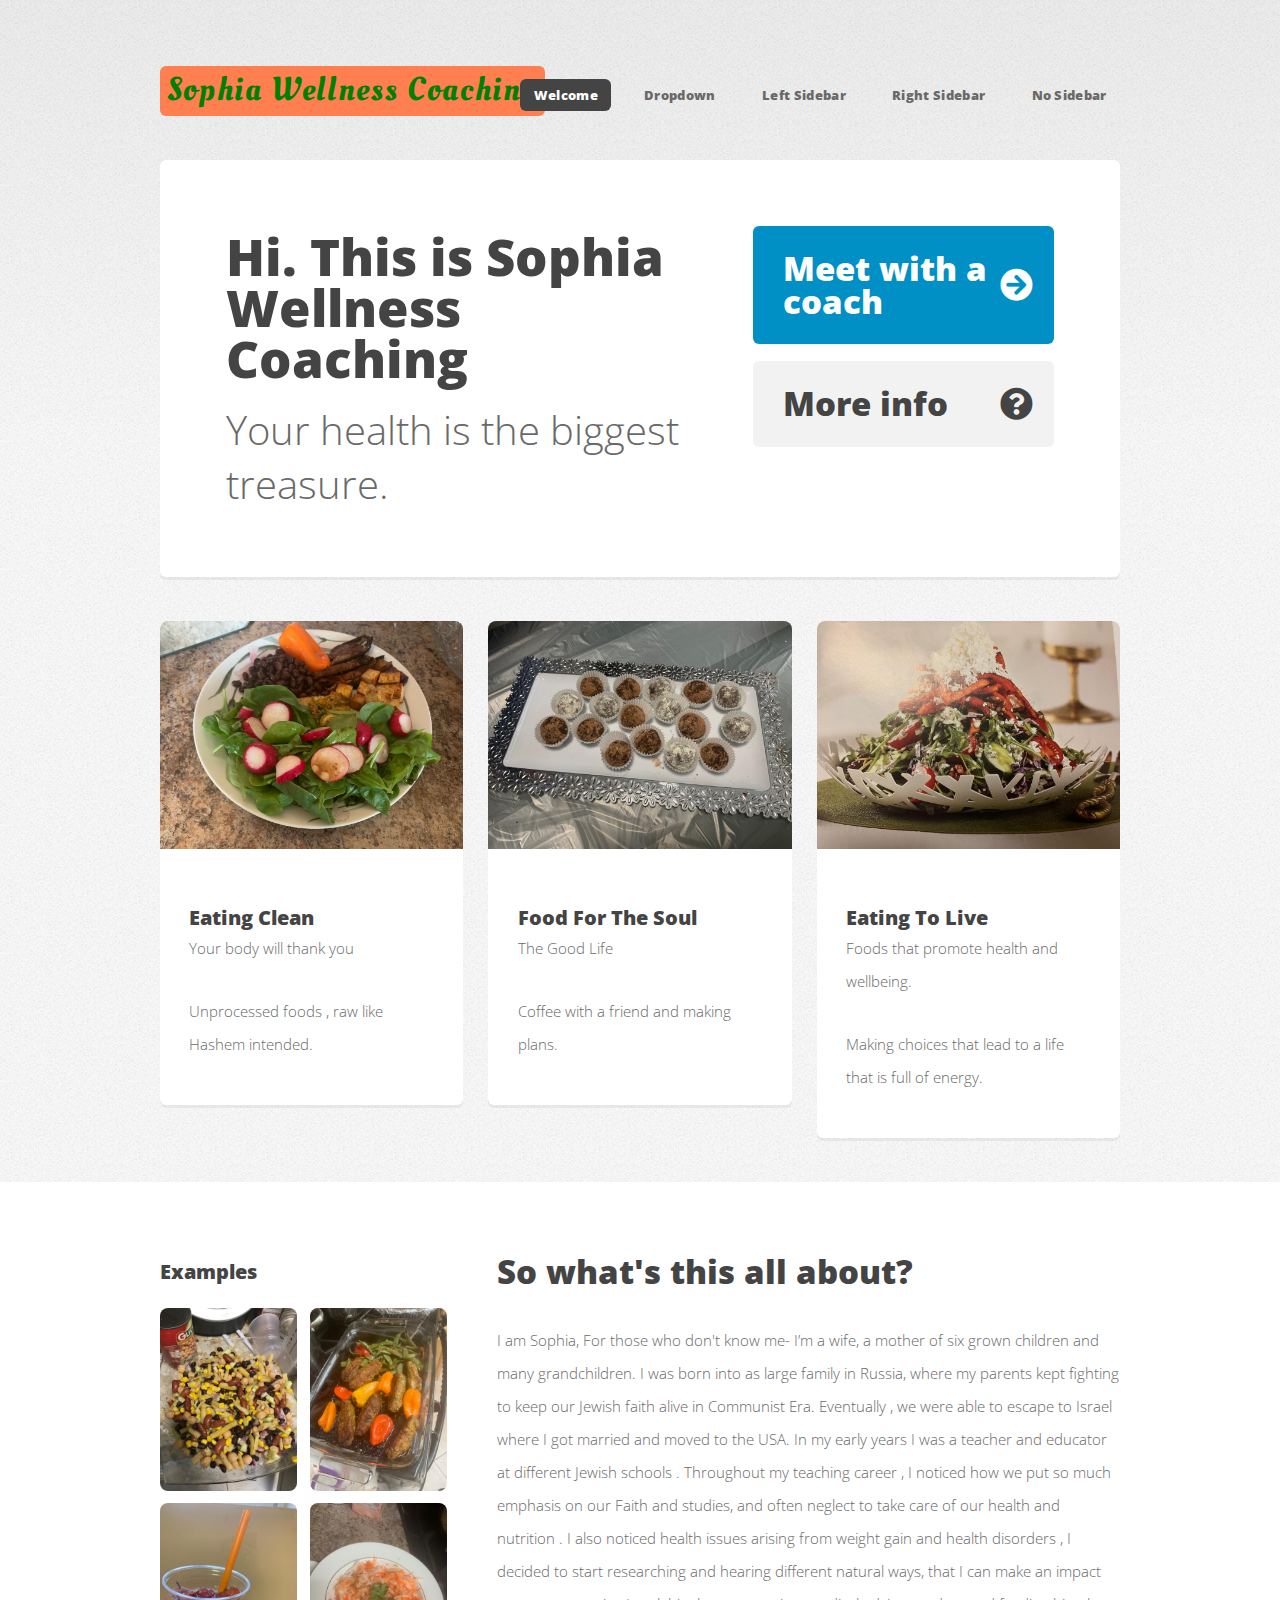
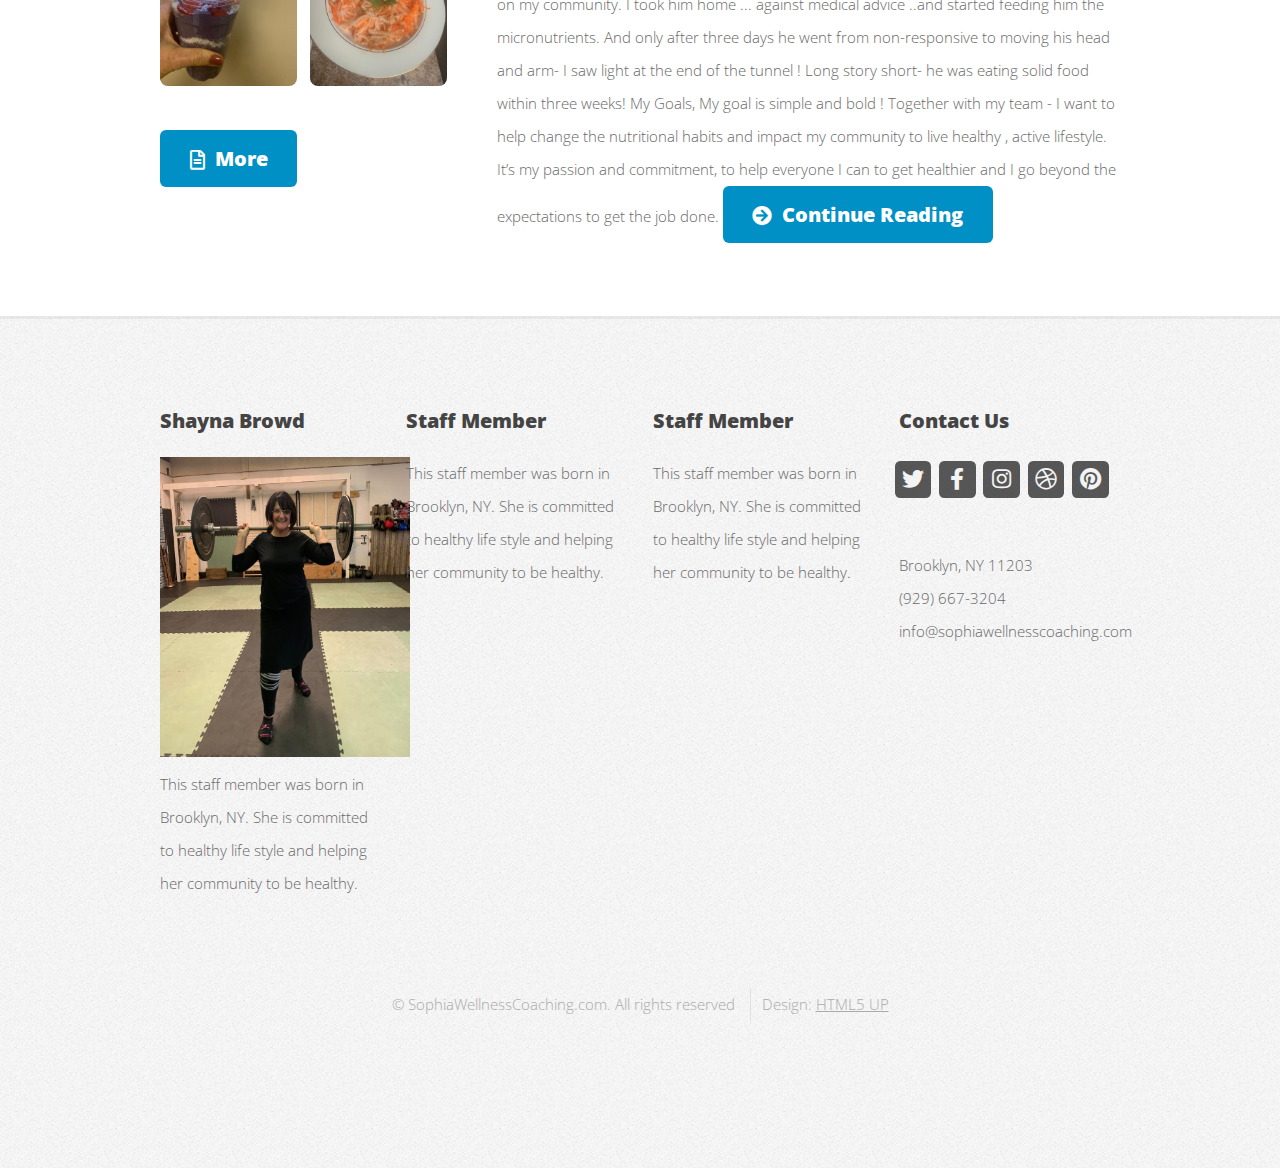
<file: index.html>
<!DOCTYPE HTML>
<!--
	Verti by HTML5 UP
	html5up.net | @ajlkn
	Free for personal and commercial use under the CCA 3.0 license (html5up.net/license)
-->
<html>

<head>
    <title>Sophia Wellness Coaching</title>
    <meta charset="utf-8" />
    <meta name="viewport" content="width=device-width, initial-scale=1, user-scalable=no" />
    <link rel="stylesheet" href="assets/css/main.css" />
</head>

<body class="is-preload homepage">
    <div id="page-wrapper">

        <!-- Header -->
        <div id="header-wrapper">
            <header id="header" class="container">

                <!-- Logo -->
                <div id="logo">
                    <h1><a href="index.html">Sophia Wellness Coaching</a></h1>

                </div>

                <!-- Nav -->
                <nav id="nav">
                    <ul>
                        <li class="current"><a href="index.html">Welcome</a></li>
                        <li>
                            <a href="#">Dropdown</a>
                            <ul>
                                <li><a href="#">Meet a coach</a></li>
                                <li><a href="#">Recipes</a></li>
                                <li>
                                    <a href="#">Success stories</a>
                                    <ul>
                                        <li><a href="#">Lorem ipsum dolor</a></li>
                                        <li><a href="#">Phasellus consequat</a></li>
                                        <li><a href="#">Magna phasellus</a></li>
                                        <li><a href="#">Etiam dolore nisl</a></li>
                                    </ul>
                                </li>
                                <li><a href="#">Veroeros feugiat</a></li>
                            </ul>
                        </li>
                        <li><a href="left-sidebar.html">Left Sidebar</a></li>
                        <li><a href="right-sidebar.html">Right Sidebar</a></li>
                        <li><a href="no-sidebar.html">No Sidebar</a></li>
                    </ul>
                </nav>

            </header>
        </div>

        <!-- Banner -->
        <div id="banner-wrapper">
            <div id="banner" class="box container">
                <div class="row">
                    <div class="col-7 col-12-medium">
                        <h2>Hi. This is Sophia Wellness Coaching</h2>
                        <p>Your health is the biggest treasure.</p>
                    </div>
                    <div class="col-5 col-12-medium">
                        <ul>
                            <li><a href="#" class="button large icon solid fa-arrow-circle-right">Meet with a coach</a>
                            </li>
                            <li><a href="#" class="button alt large icon solid fa-question-circle">More info</a></li>
                        </ul>
                    </div>
                </div>
            </div>
        </div>

        <!-- Features -->
        <div id="features-wrapper">
            <div class="container">
                <div class="row">
                    <div class="col-4 col-12-medium">

                        <!-- Box -->
                        <section class="box feature">
                            <a href="#" class="image featured"><img src="images/image9.png" alt="" /></a>
                            <div class="inner">
                                <header>
                                    <h2>Eating Clean</h2>
                                    <p>Your body will thank you</p>
                                </header>
                                <p>Unprocessed foods , raw like Hashem intended.</p>
                            </div>
                        </section>

                    </div>
                    <div class="col-4 col-12-medium">

                        <!-- Box -->
                        <section class="box feature">
                            <a href="#" class="image featured"><img src="images/image_5.png" alt="" /></a>
                            <div class="inner">
                                <header>
                                    <h2>Food For The Soul</h2>
                                    <p>The Good Life</p>
                                </header>
                                <p>Coffee with a friend and making plans.</p>
                            </div>
                        </section>

                    </div>
                    <div class="col-4 col-12-medium">

                        <!-- Box -->
                        <section class="box feature">
                            <a href="#" class="image featured"><img src="images/image_8.png" alt="" /></a>
                            <div class="inner">
                                <header>
                                    <h2>Eating To Live</h2>
                                    <p>Foods that promote health and wellbeing.</p>
                                </header>
                                <p>Making choices that lead to a life that is full of energy.</p>
                            </div>
                        </section>

                    </div>
                </div>
            </div>
        </div>

        <!-- Main -->
        <div id="main-wrapper">
            <div class="container">
                <div class="row gtr-200">
                    <div class="col-4 col-12-medium">

                        <!-- Sidebar -->
                        <div id="sidebar">
                            <section class="widget thumbnails">
                                <h3>Examples</h3>
                                <div class="grid">
                                    <div class="row gtr-50">
                                        <div class="col-6"><a href="#" class="image fit"><img src="images/image.png"
                                                    alt="" /></a></div>
                                        <div class="col-6"><a href="#" class="image fit"><img src="images/image_10.png"
                                                    alt="" /></a></div>
                                        <div class="col-6"><a href="#" class="image fit"><img src="images/image_7.png"
                                                    alt="" /></a></div>
                                        <div class="col-6"><a href="#" class="image fit"><img src="images/image_9.png"
                                                    alt="" /></a></div>
                                    </div>
                                </div>
                                <a href="#" class="button icon fa-file-alt">More</a>
                            </section>
                        </div>

                    </div>
                    <div class="col-8 col-12-medium imp-medium">

                        <!-- Content -->
                        <div id="content">
                            <section class="last">
                                <h2>So what's this all about?</h2>
                                I am Sophia,
                                For those who don't know me- I’m a wife, a mother of six grown children and many
                                grandchildren.
                                I was born into as large family in Russia, where my parents kept fighting to keep our
                                Jewish faith
                                alive in
                                Communist Era.
                                Eventually , we were able to escape to Israel
                                where I got married and moved to the USA.

                                In my early years I was a teacher and educator at different Jewish schools .
                                Throughout my teaching career , I noticed how we put so much emphasis on our Faith and
                                studies, and
                                often
                                neglect to take care of our health and nutrition .
                                I also noticed health issues arising from weight gain and health disorders , I decided
                                to start
                                researching
                                and hearing different natural ways, that I can make an impact on my community.

                                I took him home ... against medical advice ..and started feeding him the micronutrients.

                                And only after three days he went from non-responsive to moving his head and arm- I saw
                                light at the
                                end of
                                the tunnel !
                                Long story short- he was eating solid food within three weeks!

                                My Goals,
                                My goal is simple and bold !
                                Together with my team - I want to help change the nutritional habits and impact my
                                community to live
                                healthy , active lifestyle.

                                It’s my passion and commitment, to help everyone I can to get healthier and I go beyond
                                the
                                expectations to
                                get the job done.
                                <a href="#" class="button icon solid fa-arrow-circle-right">Continue Reading</a>
                            </section>
                        </div>

                    </div>
                </div>
            </div>
        </div>

        <!-- Footer -->
        <div id="footer-wrapper">
            <footer id="footer" class="container">
                <div class="row">
                    <div class="col-3 col-6-medium col-12-small">

                        <!-- Links -->
                        <section class="widget links">
                            <h3>Shayna Browd </h3>
                            <ul class="style2">
                                <img src="images/image12.png" width="250" height="300">


                                <P> This staff member was born in Brooklyn, NY.
                                    She is committed to healthy life style and helping
                                    her community to be healthy.
                                </P>
                            </ul>
                        </section>

                    </div>
                    <div class="col-3 col-6-medium col-12-small">

                        <!-- Links -->
                        <section class="widget links">
                            <h3>Staff Member </h3>
                            <ul class="style2">
                                <P> This staff member was born in Brooklyn, NY.
                                    She is committed to healthy life style and helping
                                    her community to be healthy.
                                </P>
                            </ul>
                        </section>

                    </div>
                    <div class="col-3 col-6-medium col-12-small">

                        <!-- Links -->
                        <section class="widget links">
                            <h3>Staff Member </h3>
                            <ul class="style2">
                                <P> This staff member was born in Brooklyn, NY.
                                    She is committed to healthy life style and helping
                                    her community to be healthy.
                                </P>
                            </ul>
                        </section>

                    </div>
                    <div class="col-3 col-6-medium col-12-small">

                        <!-- Contact -->
                        <section class="widget contact last">
                            <h3>Contact Us</h3>
                            <ul>
                                <li><a href="#" class="icon brands fa-twitter"><span class="label">Twitter</span></a>
                                </li>
                                <li><a href="#" class="icon brands fa-facebook-f"><span
                                            class="label">Facebook</span></a></li>
                                <li><a href="#" class="icon brands fa-instagram"><span
                                            class="label">Instagram</span></a></li>
                                <li><a href="#" class="icon brands fa-dribbble"><span class="label">Dribbble</span></a>
                                </li>
                                <li><a href="#" class="icon brands fa-pinterest"><span
                                            class="label">Pinterest</span></a></li>
                            </ul>
                            <p><br />
                                Brooklyn, NY 11203<br />
                                (929) 667-3204</p>
                            info@sophiawellnesscoaching.com
                        </section>

                    </div>
                </div>
                <div class="row">
                    <div class="col-12">
                        <div id="copyright">
                            <ul class="menu">
                                <li>&copy; SophiaWellnessCoaching.com. All rights reserved</li>
                                <li>Design: <a href="http://html5up.net">HTML5 UP</a></li>
                            </ul>
                        </div>
                    </div>
                </div>
            </footer>
        </div>

    </div>

    <!-- Scripts -->

    <script src="assets/js/jquery.min.js"></script>
    <script src="assets/js/jquery.dropotron.min.js"></script>
    <script src="assets/js/browser.min.js"></script>
    <script src="assets/js/breakpoints.min.js"></script>
    <script src="assets/js/util.js"></script>
    <script src="assets/js/main.js"></script>

</body>

</html>
</file>
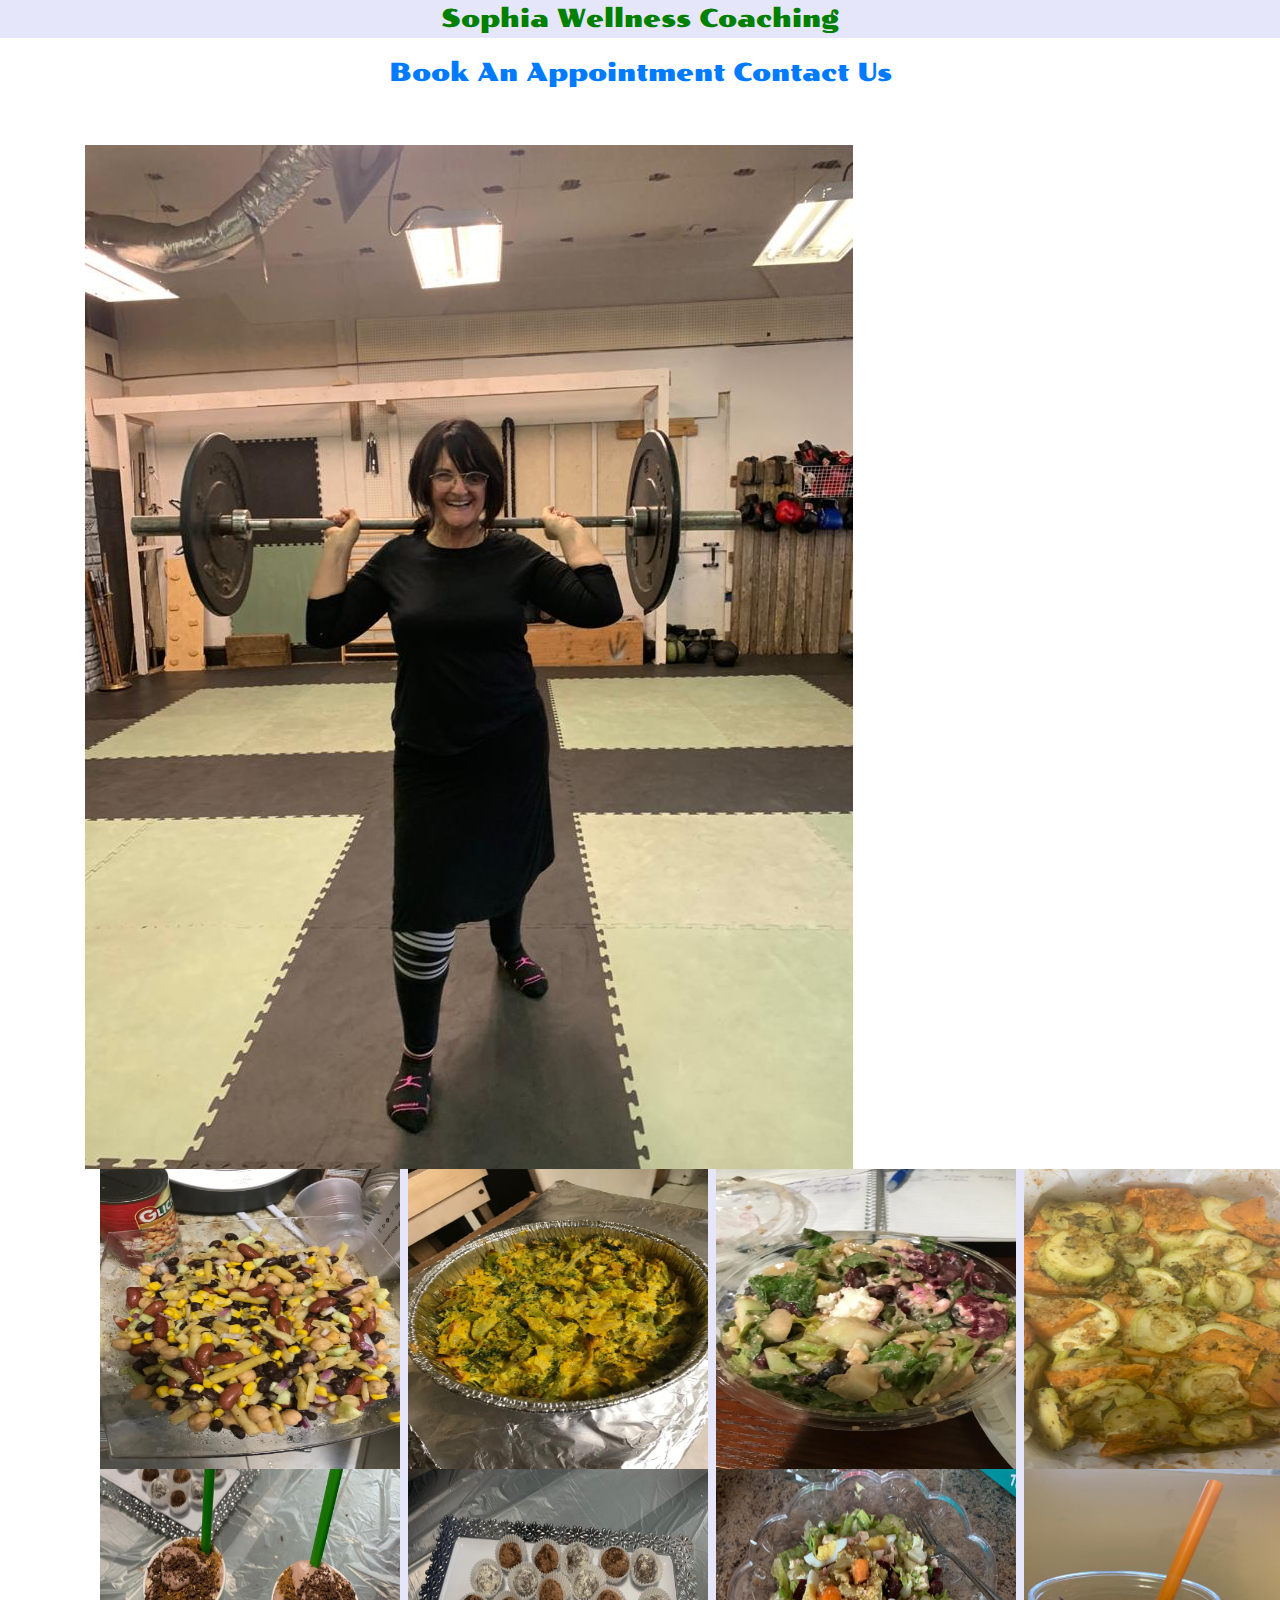
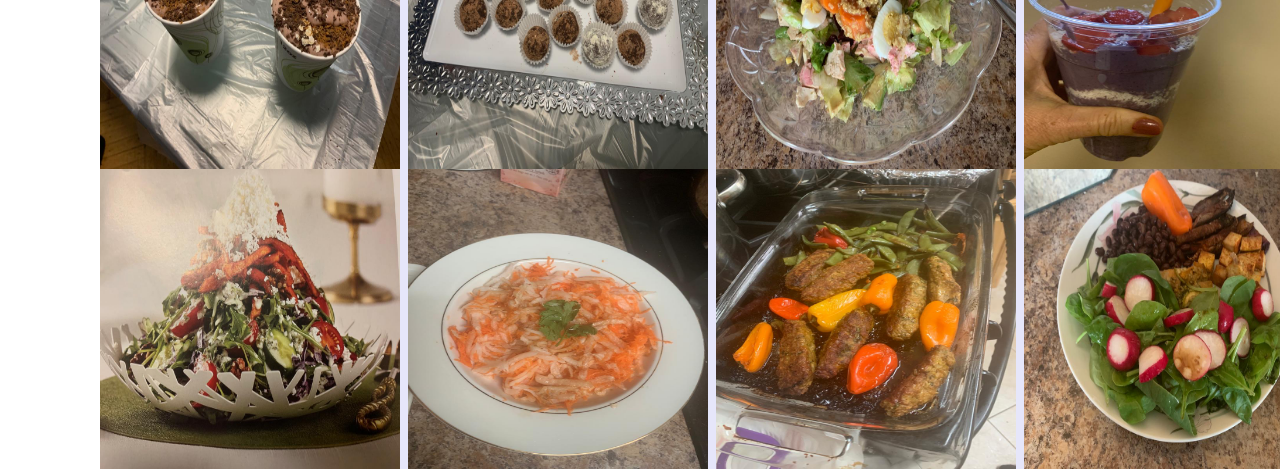
<file: first site/index.html>
<!DOCTYPE html>
<!--[if lt IE 7]>      <html class="no-js lt-ie9 lt-ie8 lt-ie7"> <![endif]-->
<!--[if IE 7]>         <html class="no-js lt-ie9 lt-ie8"> <![endif]-->
<!--[if IE 8]>         <html class="no-js lt-ie9"> <![endif]-->
<!--[if gt IE 8]>      <html class="no-js"> <!--<![endif]-->
<html>

<head>
    <meta charset="utf-8">
    <meta http-equiv="X-UA-Compatible" content="IE=edge">
    <title>Sheyna Browd</title>
    <meta name="description" content="">
    <meta name="viewport" content="width=device-width, initial-scale=1">
    <link rel="stylesheet" href="https://stackpath.bootstrapcdn.com/bootstrap/4.4.1/css/bootstrap.min.css"
        integrity="sha384-Vkoo8x4CGsO3+Hhxv8T/Q5PaXtkKtu6ug5TOeNV6gBiFeWPGFN9MuhOf23Q9Ifjh" crossorigin="anonymous">
    <link rel="stylesheet" href="style.css">

    <link rel="preconnect" href="https://fonts.googleapis.com">
    <link rel="preconnect" href="https://fonts.gstatic.com" crossorigin>
    <link href="https://fonts.googleapis.com/css2?family=Poller+One&display=swap" rel="stylesheet">
</head>

<body>


    <div id="heading1">
        <center>
            <p id="title">Sophia Wellness Coaching</p>
        </center>
    </div>

    <p>
        <center><a href="appointment.html">Book An Appointment </a><a href="#">Contact Us</a></center>
    </p>


    <div class="row">
      <center>  <div id="col1" class="column" style="background-color:rgb(88, 59, 5)>
            <p>I am Sophia,
                For those who don't know me- I’m a wife, a mother of six grown children and many grandchildren.
                I was born into as large family in Russia, where my parents kept fighting to keep our Jewish faith
                alive in
                Communist Era.
                Eventually , we were able to escape to Israel
                where I got married and moved to the USA.

                In my early years I was a teacher and educator at different Jewish schools .
                Throughout my teaching career , I noticed how we put so much emphasis on our Faith and studies, and
                often
                neglect to take care of our health and nutrition .
                I also noticed health issues arising from weight gain and health disorders , I decided to start
                researching
                and hearing different natural ways, that I can make an impact on my community.

                I took him home ... against medical advice ..and started feeding him the micronutrients.

                And only after three days he went from non-responsive to moving his head and arm- I saw light at the
                end of
                the tunnel !
                Long story short- he was eating solid food within three weeks!

                My Goals,
                My goal is simple and bold !
                Together with my team - I want to help change the nutritional habits and impact my community to live
                healthy , active lifestyle.

                It’s my passion and commitment, to help everyone I can to get healthier and I go beyond the
                expectations to
                get the job done. </p>
        </div>
        </center>
        <div class="column" style="background-color:aliceblue;">
        
                     <img src="assets/image12.png">

        </div>
    </div>





    <div id="bodytext">

    </div>

    <div id="photos">
    <img src="assets/image.png" width="300" height="300">
    <img src="assets/image_1.png" width="300" height="300">
    <img src="assets/image_2.png" width="300" height="300">
    <img src="assets/image_3.png" width="300" height="300">
    <img src="assets/image_4.png" width="300" height="300">
    <img src="assets/image_5.png" width="300" height="300">
    <img src="assets/image_6.png" width="300" height="300">
    <img src="assets/image_7.png" width="300" height="300">
    <img src="assets/image_8.png" width="300" height="300">
    <img src="assets/image_9.png" width="300" height="300">
    <img src="assets/image_10.png" width="300" height="300">
    <img src="assets/image11.png" width="300" height="300">
    </div>
    <!--[if lt IE 7]>
            <p class="browsehappy">You are using an <strong>outdated</strong> browser. Please <a href="#">upgrade your browser</a> to improve your experience.</p>
        <![endif]-->

    <script src="" async defer></script>
</body>

</html>
</file>
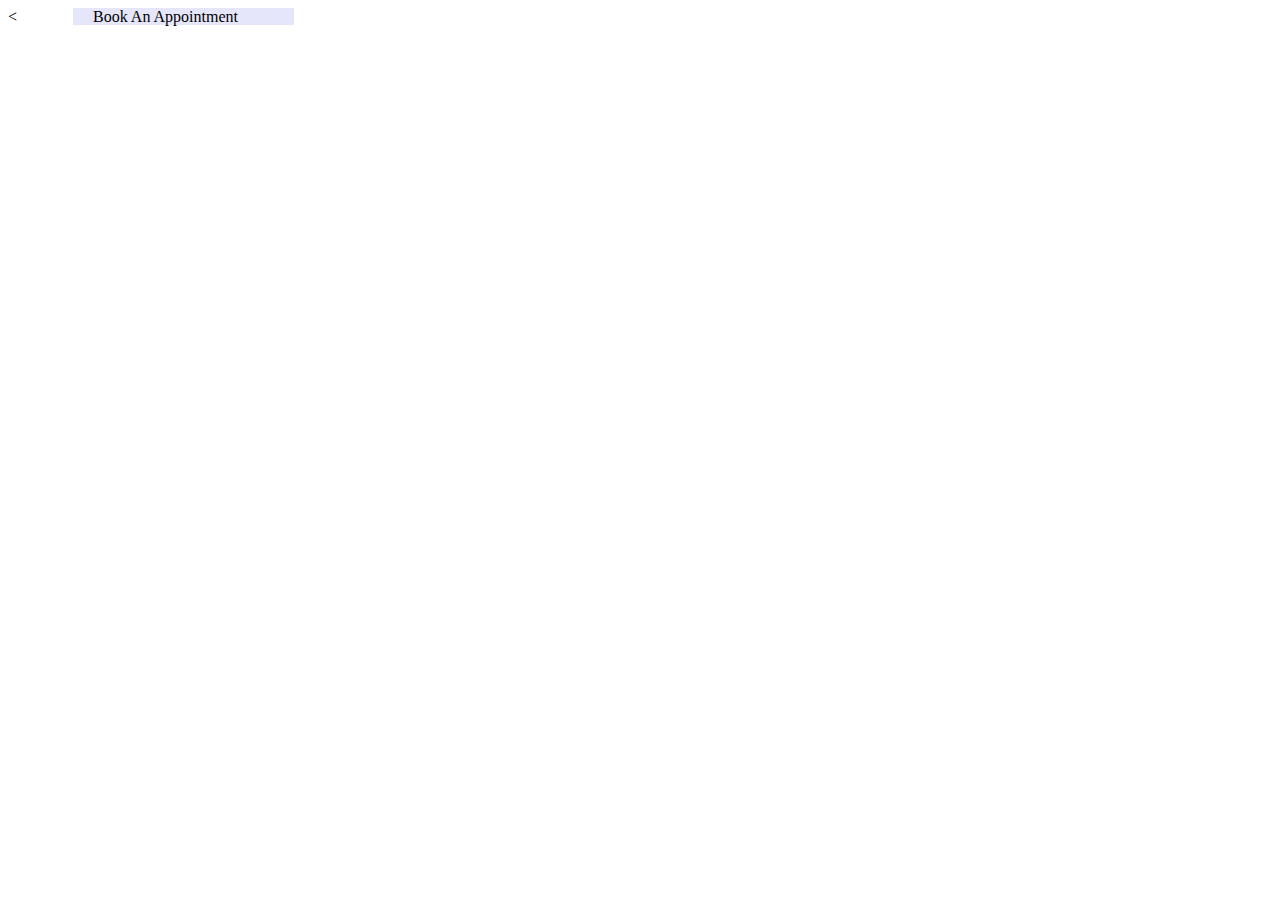
<file: appointment.html>
<<!DOCTYPE html>
    <!--[if lt IE 7]>      <html class="no-js lt-ie9 lt-ie8 lt-ie7"> <![endif]-->
    <!--[if IE 7]>         <html class="no-js lt-ie9 lt-ie8"> <![endif]-->
    <!--[if IE 8]>         <html class="no-js lt-ie9"> <![endif]-->
    <!--[if gt IE 8]>      <html class="no-js"> <!--<![endif]-->
    <html>

    <head>
        <meta charset="utf-8">
        <meta http-equiv="X-UA-Compatible" content="IE=edge">
        <title>Sophia Wellness Coaching > Book An Appointment</title>
        <meta name="description" content="">
        <meta name="viewport" content="width=device-width, initial-scale=1">
        <link rel="stylesheet" href="">

    </head>

    <body>


        <div class="container">
                  
            <!-- Our columns function in rows. -->
                  <div class="column" style="background-color:lavender">
                   
                Book An Appointment

                        </div>


                

        </div>
        <script src="" async defer></script>
    </body>

    </html>
</file>
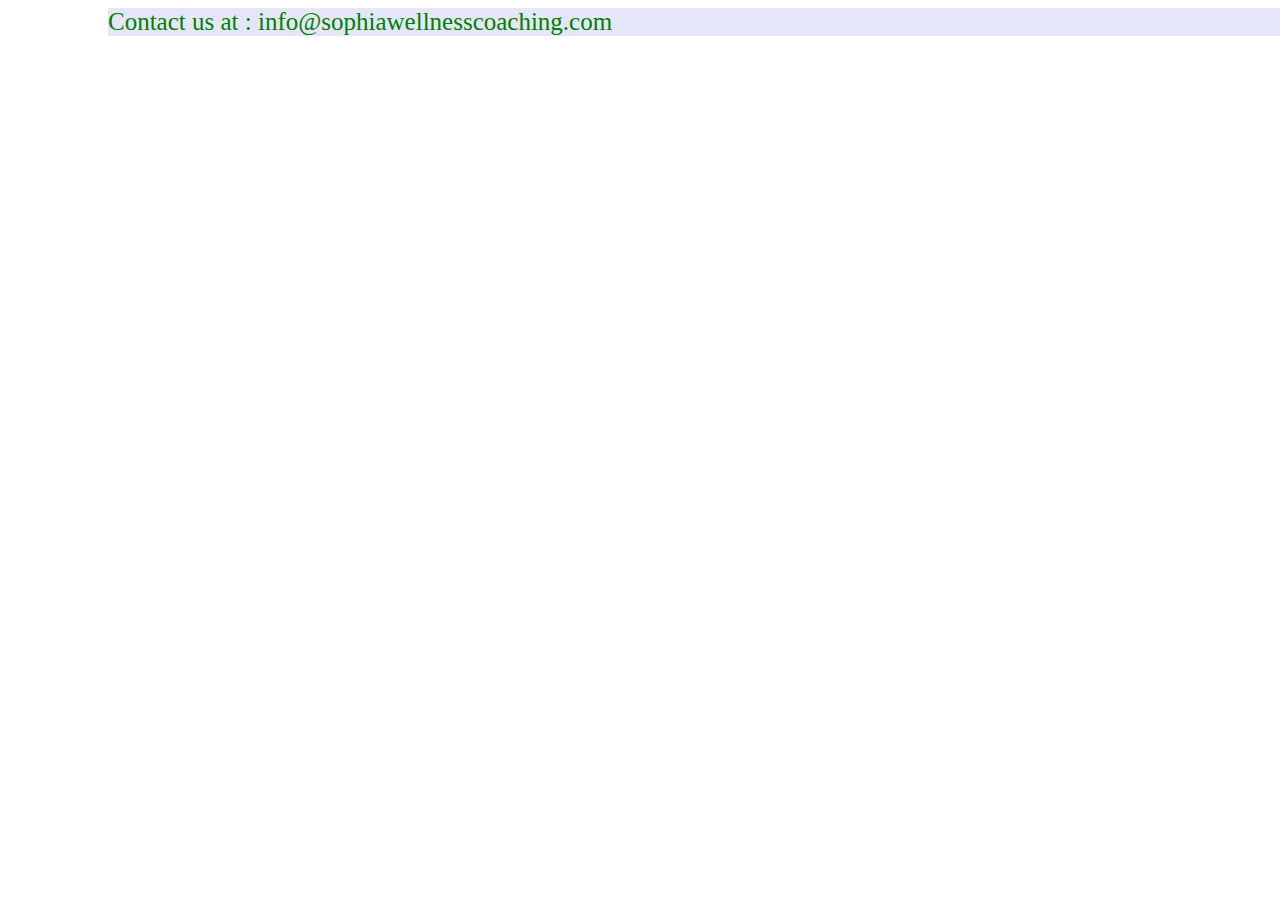
<file: contactus.html>
<!DOCTYPE html>
<!--[if lt IE 7]>      <html class="no-js lt-ie9 lt-ie8 lt-ie7"> <![endif]-->
<!--[if IE 7]>         <html class="no-js lt-ie9 lt-ie8"> <![endif]-->
<!--[if IE 8]>         <html class="no-js lt-ie9"> <![endif]-->
<!--[if gt IE 8]>      <html class="no-js"> <!--<![endif]-->
<html>
    <head>
        <meta charset="utf-8">
        <meta http-equiv="X-UA-Compatible" content="IE=edge">
        <title>Sophia Wellness Coaching > Contact Us</title>
        <meta name="description" content="">
        <meta name="viewport" content="width=device-width, initial-scale=1">
        <link rel="stylesheet" href="style.css">
    </head>
    <body>
        <div id="contactus" width="200">
        Contact us at : info@sophiawellnesscoaching.com 
    </div>
        <script src="" async defer></script>
    </body>
</html>
</file>
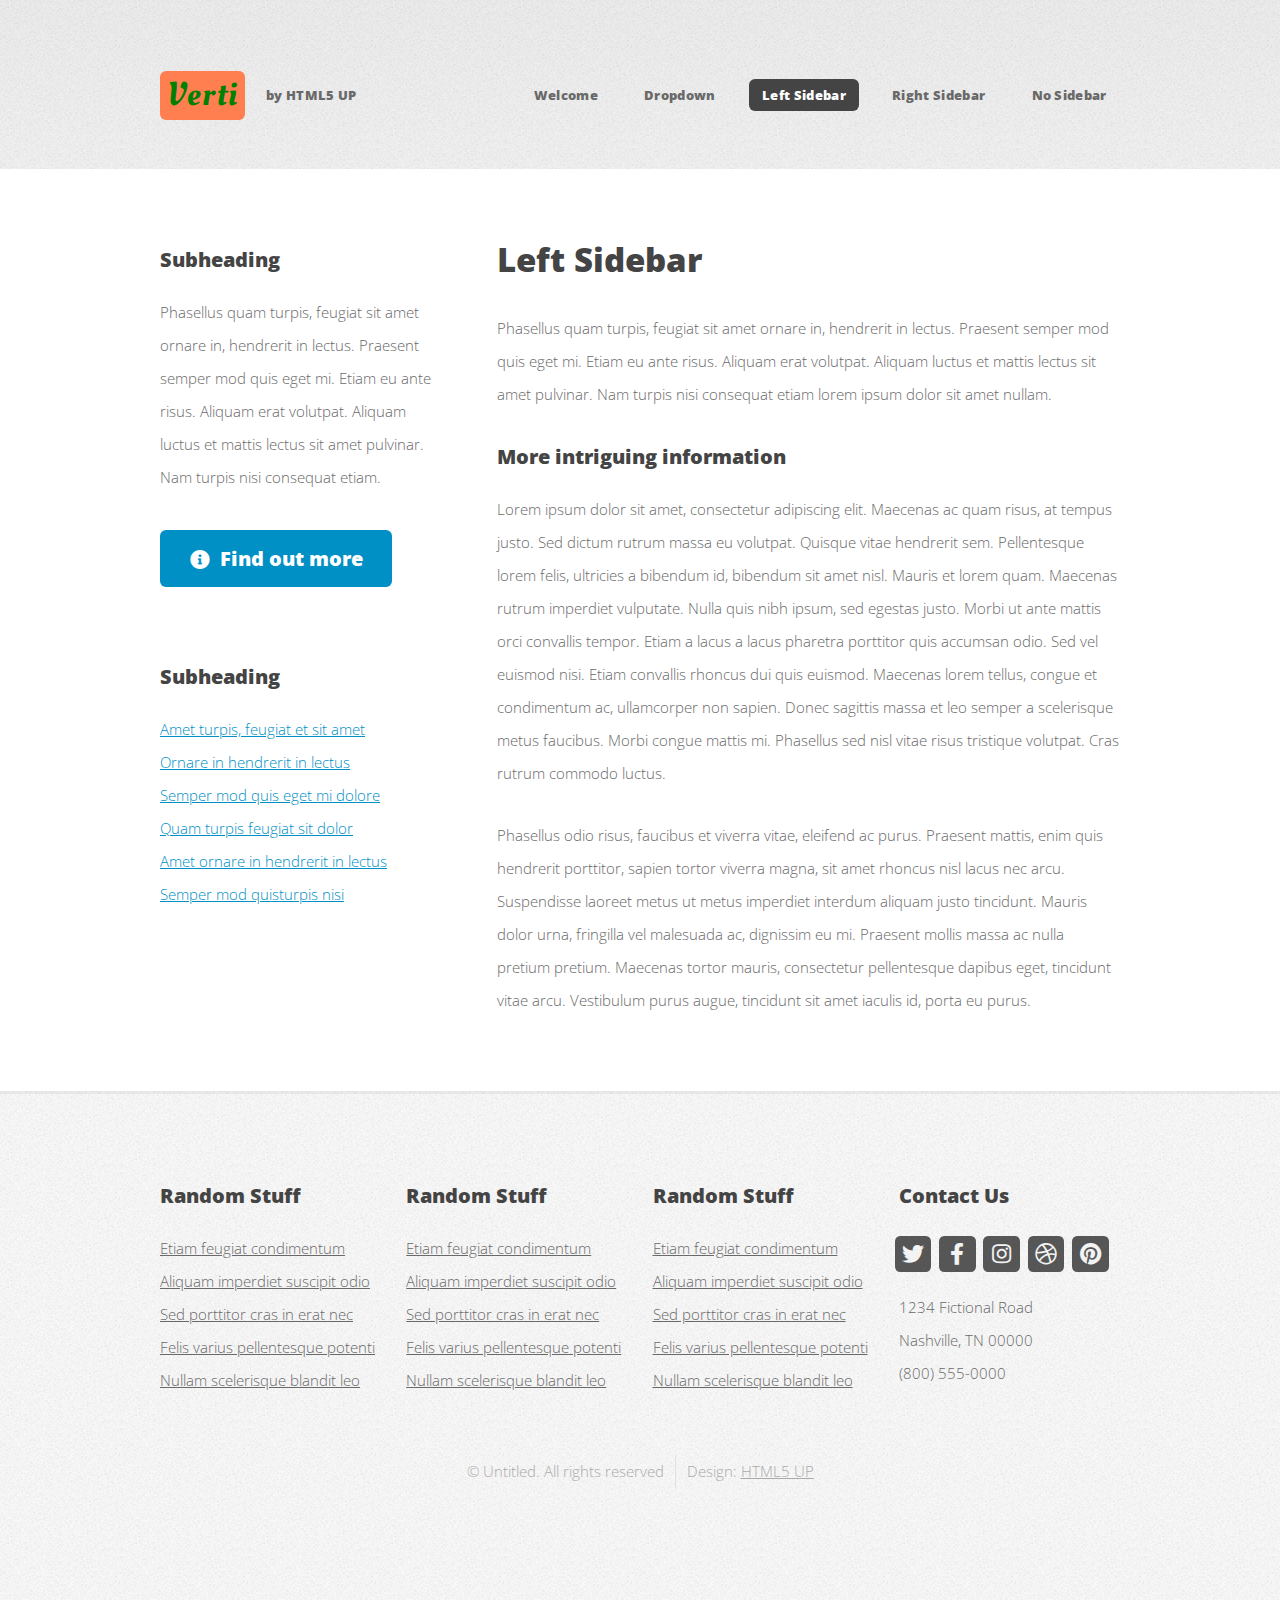
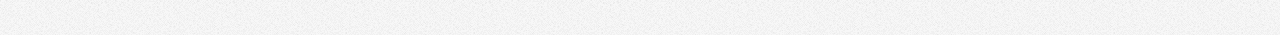
<file: left-sidebar.html>
<!DOCTYPE HTML>
<!--
	Verti by HTML5 UP
	html5up.net | @ajlkn
	Free for personal and commercial use under the CCA 3.0 license (html5up.net/license)
-->
<html>
	<head>
		<title>Verti by HTML5 UP</title>
		<meta charset="utf-8" />
		<meta name="viewport" content="width=device-width, initial-scale=1, user-scalable=no" />
		<link rel="stylesheet" href="assets/css/main.css" />
	</head>
	<body class="is-preload left-sidebar">
		<div id="page-wrapper">

			<!-- Header -->
				<div id="header-wrapper">
					<header id="header" class="container">

						<!-- Logo -->
							<div id="logo">
								<h1><a href="index.html">Verti</a></h1>
								<span>by HTML5 UP</span>
							</div>

						<!-- Nav -->
							<nav id="nav">
								<ul>
									<li><a href="index.html">Welcome</a></li>
									<li>
										<a href="#">Dropdown</a>
										<ul>
											<li><a href="#">Lorem ipsum dolor</a></li>
											<li><a href="#">Magna phasellus</a></li>
											<li>
												<a href="#">Phasellus consequat</a>
												<ul>
													<li><a href="#">Lorem ipsum dolor</a></li>
													<li><a href="#">Phasellus consequat</a></li>
													<li><a href="#">Magna phasellus</a></li>
													<li><a href="#">Etiam dolore nisl</a></li>
												</ul>
											</li>
											<li><a href="#">Veroeros feugiat</a></li>
										</ul>
									</li>
									<li class="current"><a href="left-sidebar.html">Left Sidebar</a></li>
									<li><a href="right-sidebar.html">Right Sidebar</a></li>
									<li><a href="no-sidebar.html">No Sidebar</a></li>
								</ul>
							</nav>

					</header>
				</div>

			<!-- Main -->
				<div id="main-wrapper">
					<div class="container">
						<div class="row gtr-200">
							<div class="col-4 col-12-medium">
								<div id="sidebar">

									<!-- Sidebar -->
										<section>
											<h3>Subheading</h3>
											<p>Phasellus quam turpis, feugiat sit amet ornare in, hendrerit in lectus.
											Praesent semper mod quis eget mi. Etiam eu ante risus. Aliquam erat volutpat.
											Aliquam luctus et mattis lectus sit amet pulvinar. Nam turpis nisi
											consequat etiam.</p>
											<footer>
												<a href="#" class="button icon solid fa-info-circle">Find out more</a>
											</footer>
										</section>

										<section>
											<h3>Subheading</h3>
											<ul class="style2">
												<li><a href="#">Amet turpis, feugiat et sit amet</a></li>
												<li><a href="#">Ornare in hendrerit in lectus</a></li>
												<li><a href="#">Semper mod quis eget mi dolore</a></li>
												<li><a href="#">Quam turpis feugiat sit dolor</a></li>
												<li><a href="#">Amet ornare in hendrerit in lectus</a></li>
												<li><a href="#">Semper mod quisturpis nisi</a></li>
											</ul>
										</section>

								</div>
							</div>
							<div class="col-8 col-12-medium imp-medium">
								<div id="content">

									<!-- Content -->
										<article>

											<h2>Left Sidebar</h2>

											<p>Phasellus quam turpis, feugiat sit amet ornare in, hendrerit in lectus.
											Praesent semper mod quis eget mi. Etiam eu ante risus. Aliquam erat volutpat.
											Aliquam luctus et mattis lectus sit amet pulvinar. Nam turpis nisi
											consequat etiam lorem ipsum dolor sit amet nullam.</p>

											<h3>More intriguing information</h3>
											<p>Lorem ipsum dolor sit amet, consectetur adipiscing elit. Maecenas ac quam risus, at tempus
											justo. Sed dictum rutrum massa eu volutpat. Quisque vitae hendrerit sem. Pellentesque lorem felis,
											ultricies a bibendum id, bibendum sit amet nisl. Mauris et lorem quam. Maecenas rutrum imperdiet
											vulputate. Nulla quis nibh ipsum, sed egestas justo. Morbi ut ante mattis orci convallis tempor.
											Etiam a lacus a lacus pharetra porttitor quis accumsan odio. Sed vel euismod nisi. Etiam convallis
											rhoncus dui quis euismod. Maecenas lorem tellus, congue et condimentum ac, ullamcorper non sapien.
											Donec sagittis massa et leo semper a scelerisque metus faucibus. Morbi congue mattis mi.
											Phasellus sed nisl vitae risus tristique volutpat. Cras rutrum commodo luctus.</p>

											<p>Phasellus odio risus, faucibus et viverra vitae, eleifend ac purus. Praesent mattis, enim
											quis hendrerit porttitor, sapien tortor viverra magna, sit amet rhoncus nisl lacus nec arcu.
											Suspendisse laoreet metus ut metus imperdiet interdum aliquam justo tincidunt. Mauris dolor urna,
											fringilla vel malesuada ac, dignissim eu mi. Praesent mollis massa ac nulla pretium pretium.
											Maecenas tortor mauris, consectetur pellentesque dapibus eget, tincidunt vitae arcu.
											Vestibulum purus augue, tincidunt sit amet iaculis id, porta eu purus.</p>

										</article>

								</div>
							</div>
						</div>
					</div>
				</div>

			<!-- Footer -->
				<div id="footer-wrapper">
					<footer id="footer" class="container">
						<div class="row">
							<div class="col-3 col-6-medium col-12-small">

								<!-- Links -->
									<section class="widget links">
										<h3>Random Stuff</h3>
										<ul class="style2">
											<li><a href="#">Etiam feugiat condimentum</a></li>
											<li><a href="#">Aliquam imperdiet suscipit odio</a></li>
											<li><a href="#">Sed porttitor cras in erat nec</a></li>
											<li><a href="#">Felis varius pellentesque potenti</a></li>
											<li><a href="#">Nullam scelerisque blandit leo</a></li>
										</ul>
									</section>

							</div>
							<div class="col-3 col-6-medium col-12-small">

								<!-- Links -->
									<section class="widget links">
										<h3>Random Stuff</h3>
										<ul class="style2">
											<li><a href="#">Etiam feugiat condimentum</a></li>
											<li><a href="#">Aliquam imperdiet suscipit odio</a></li>
											<li><a href="#">Sed porttitor cras in erat nec</a></li>
											<li><a href="#">Felis varius pellentesque potenti</a></li>
											<li><a href="#">Nullam scelerisque blandit leo</a></li>
										</ul>
									</section>

							</div>
							<div class="col-3 col-6-medium col-12-small">

								<!-- Links -->
									<section class="widget links">
										<h3>Random Stuff</h3>
										<ul class="style2">
											<li><a href="#">Etiam feugiat condimentum</a></li>
											<li><a href="#">Aliquam imperdiet suscipit odio</a></li>
											<li><a href="#">Sed porttitor cras in erat nec</a></li>
											<li><a href="#">Felis varius pellentesque potenti</a></li>
											<li><a href="#">Nullam scelerisque blandit leo</a></li>
										</ul>
									</section>

							</div>
							<div class="col-3 col-6-medium col-12-small">

								<!-- Contact -->
									<section class="widget contact">
										<h3>Contact Us</h3>
										<ul>
											<li><a href="#" class="icon brands fa-twitter"><span class="label">Twitter</span></a></li>
											<li><a href="#" class="icon brands fa-facebook-f"><span class="label">Facebook</span></a></li>
											<li><a href="#" class="icon brands fa-instagram"><span class="label">Instagram</span></a></li>
											<li><a href="#" class="icon brands fa-dribbble"><span class="label">Dribbble</span></a></li>
											<li><a href="#" class="icon brands fa-pinterest"><span class="label">Pinterest</span></a></li>
										</ul>
										<p>1234 Fictional Road<br />
										Nashville, TN 00000<br />
										(800) 555-0000</p>
									</section>

							</div>
						</div>
						<div class="row">
							<div class="col-12">
								<div id="copyright">
									<ul class="menu">
										<li>&copy; Untitled. All rights reserved</li><li>Design: <a href="http://html5up.net">HTML5 UP</a></li>
									</ul>
								</div>
							</div>
						</div>
					</footer>
				</div>

			</div>

		<!-- Scripts -->

			<script src="assets/js/jquery.min.js"></script>
			<script src="assets/js/jquery.dropotron.min.js"></script>
			<script src="assets/js/browser.min.js"></script>
			<script src="assets/js/breakpoints.min.js"></script>
			<script src="assets/js/util.js"></script>
			<script src="assets/js/main.js"></script>

	</body>
</html>
</file>
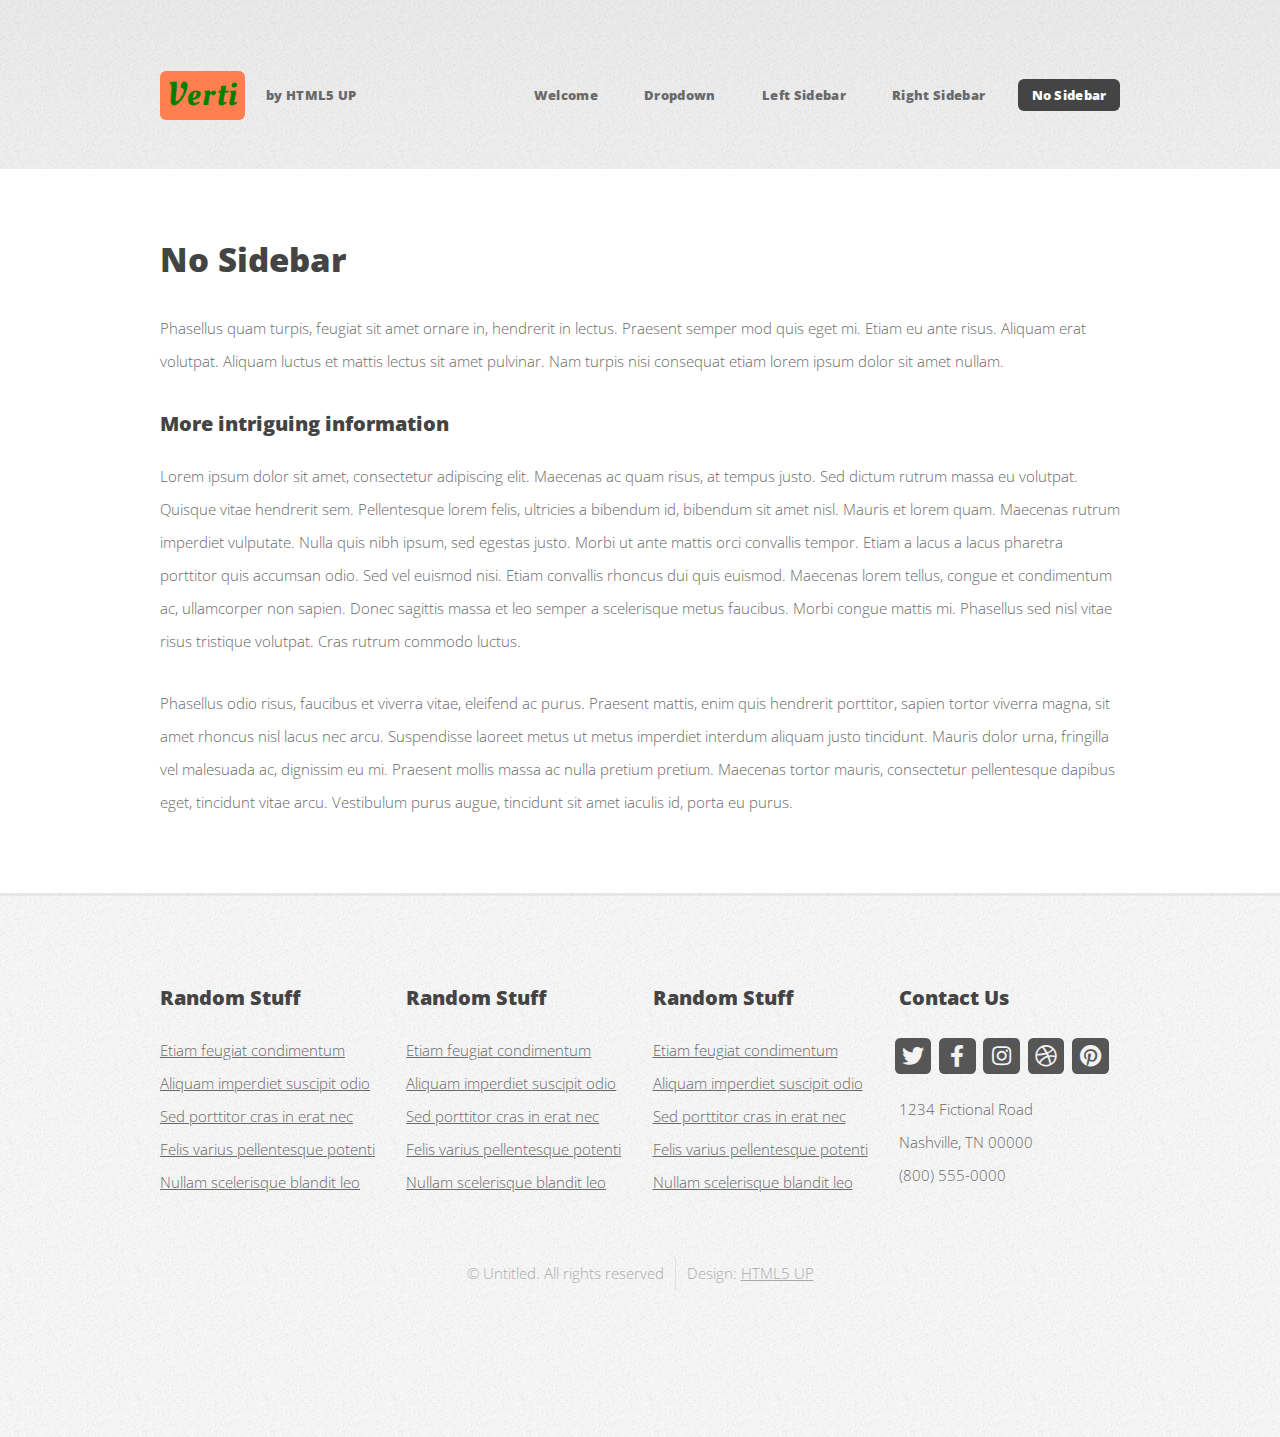
<file: no-sidebar.html>
<!DOCTYPE HTML>
<!--
	Verti by HTML5 UP
	html5up.net | @ajlkn
	Free for personal and commercial use under the CCA 3.0 license (html5up.net/license)
-->
<html>
	<head>
		<title>Verti by HTML5 UP</title>
		<meta charset="utf-8" />
		<meta name="viewport" content="width=device-width, initial-scale=1, user-scalable=no" />
		<link rel="stylesheet" href="assets/css/main.css" />
	</head>
	<body class="is-preload no-sidebar">
		<div id="page-wrapper">

			<!-- Header -->
				<div id="header-wrapper">
					<header id="header" class="container">

						<!-- Logo -->
							<div id="logo">
								<h1><a href="index.html">Verti</a></h1>
								<span>by HTML5 UP</span>
							</div>

						<!-- Nav -->
							<nav id="nav">
								<ul>
									<li><a href="index.html">Welcome</a></li>
									<li>
										<a href="#">Dropdown</a>
										<ul>
											<li><a href="#">Lorem ipsum dolor</a></li>
											<li><a href="#">Magna phasellus</a></li>
											<li>
												<a href="#">Phasellus consequat</a>
												<ul>
													<li><a href="#">Lorem ipsum dolor</a></li>
													<li><a href="#">Phasellus consequat</a></li>
													<li><a href="#">Magna phasellus</a></li>
													<li><a href="#">Etiam dolore nisl</a></li>
												</ul>
											</li>
											<li><a href="#">Veroeros feugiat</a></li>
										</ul>
									</li>
									<li><a href="left-sidebar.html">Left Sidebar</a></li>
									<li><a href="right-sidebar.html">Right Sidebar</a></li>
									<li class="current"><a href="no-sidebar.html">No Sidebar</a></li>
								</ul>
							</nav>

					</header>
				</div>

			<!-- Main -->
				<div id="main-wrapper">
					<div class="container">
						<div id="content">

							<!-- Content -->
								<article>

									<h2>No Sidebar</h2>

									<p>Phasellus quam turpis, feugiat sit amet ornare in, hendrerit in lectus.
									Praesent semper mod quis eget mi. Etiam eu ante risus. Aliquam erat volutpat.
									Aliquam luctus et mattis lectus sit amet pulvinar. Nam turpis nisi
									consequat etiam lorem ipsum dolor sit amet nullam.</p>

									<h3>More intriguing information</h3>
									<p>Lorem ipsum dolor sit amet, consectetur adipiscing elit. Maecenas ac quam risus, at tempus
									justo. Sed dictum rutrum massa eu volutpat. Quisque vitae hendrerit sem. Pellentesque lorem felis,
									ultricies a bibendum id, bibendum sit amet nisl. Mauris et lorem quam. Maecenas rutrum imperdiet
									vulputate. Nulla quis nibh ipsum, sed egestas justo. Morbi ut ante mattis orci convallis tempor.
									Etiam a lacus a lacus pharetra porttitor quis accumsan odio. Sed vel euismod nisi. Etiam convallis
									rhoncus dui quis euismod. Maecenas lorem tellus, congue et condimentum ac, ullamcorper non sapien.
									Donec sagittis massa et leo semper a scelerisque metus faucibus. Morbi congue mattis mi.
									Phasellus sed nisl vitae risus tristique volutpat. Cras rutrum commodo luctus.</p>

									<p>Phasellus odio risus, faucibus et viverra vitae, eleifend ac purus. Praesent mattis, enim
									quis hendrerit porttitor, sapien tortor viverra magna, sit amet rhoncus nisl lacus nec arcu.
									Suspendisse laoreet metus ut metus imperdiet interdum aliquam justo tincidunt. Mauris dolor urna,
									fringilla vel malesuada ac, dignissim eu mi. Praesent mollis massa ac nulla pretium pretium.
									Maecenas tortor mauris, consectetur pellentesque dapibus eget, tincidunt vitae arcu.
									Vestibulum purus augue, tincidunt sit amet iaculis id, porta eu purus.</p>

								</article>

						</div>
					</div>
				</div>

			<!-- Footer -->
				<div id="footer-wrapper">
					<footer id="footer" class="container">
						<div class="row">
							<div class="col-3 col-6-medium col-12-small">

								<!-- Links -->
									<section class="widget links">
										<h3>Random Stuff</h3>
										<ul class="style2">
											<li><a href="#">Etiam feugiat condimentum</a></li>
											<li><a href="#">Aliquam imperdiet suscipit odio</a></li>
											<li><a href="#">Sed porttitor cras in erat nec</a></li>
											<li><a href="#">Felis varius pellentesque potenti</a></li>
											<li><a href="#">Nullam scelerisque blandit leo</a></li>
										</ul>
									</section>

							</div>
							<div class="col-3 col-6-medium col-12-small">

								<!-- Links -->
									<section class="widget links">
										<h3>Random Stuff</h3>
										<ul class="style2">
											<li><a href="#">Etiam feugiat condimentum</a></li>
											<li><a href="#">Aliquam imperdiet suscipit odio</a></li>
											<li><a href="#">Sed porttitor cras in erat nec</a></li>
											<li><a href="#">Felis varius pellentesque potenti</a></li>
											<li><a href="#">Nullam scelerisque blandit leo</a></li>
										</ul>
									</section>

							</div>
							<div class="col-3 col-6-medium col-12-small">

								<!-- Links -->
									<section class="widget links">
										<h3>Random Stuff</h3>
										<ul class="style2">
											<li><a href="#">Etiam feugiat condimentum</a></li>
											<li><a href="#">Aliquam imperdiet suscipit odio</a></li>
											<li><a href="#">Sed porttitor cras in erat nec</a></li>
											<li><a href="#">Felis varius pellentesque potenti</a></li>
											<li><a href="#">Nullam scelerisque blandit leo</a></li>
										</ul>
									</section>

							</div>
							<div class="col-3 col-6-medium col-12-small">

								<!-- Contact -->
									<section class="widget contact">
										<h3>Contact Us</h3>
										<ul>
											<li><a href="#" class="icon brands fa-twitter"><span class="label">Twitter</span></a></li>
											<li><a href="#" class="icon brands fa-facebook-f"><span class="label">Facebook</span></a></li>
											<li><a href="#" class="icon brands fa-instagram"><span class="label">Instagram</span></a></li>
											<li><a href="#" class="icon brands fa-dribbble"><span class="label">Dribbble</span></a></li>
											<li><a href="#" class="icon brands fa-pinterest"><span class="label">Pinterest</span></a></li>
										</ul>
										<p>1234 Fictional Road<br />
										Nashville, TN 00000<br />
										(800) 555-0000</p>
									</section>

							</div>
						</div>
						<div class="row">
							<div class="col-12">
								<div id="copyright">
									<ul class="menu">
										<li>&copy; Untitled. All rights reserved</li><li>Design: <a href="http://html5up.net">HTML5 UP</a></li>
									</ul>
								</div>
							</div>
						</div>
					</footer>
				</div>

			</div>

		<!-- Scripts -->

			<script src="assets/js/jquery.min.js"></script>
			<script src="assets/js/jquery.dropotron.min.js"></script>
			<script src="assets/js/browser.min.js"></script>
			<script src="assets/js/breakpoints.min.js"></script>
			<script src="assets/js/util.js"></script>
			<script src="assets/js/main.js"></script>

	</body>
</html>
</file>
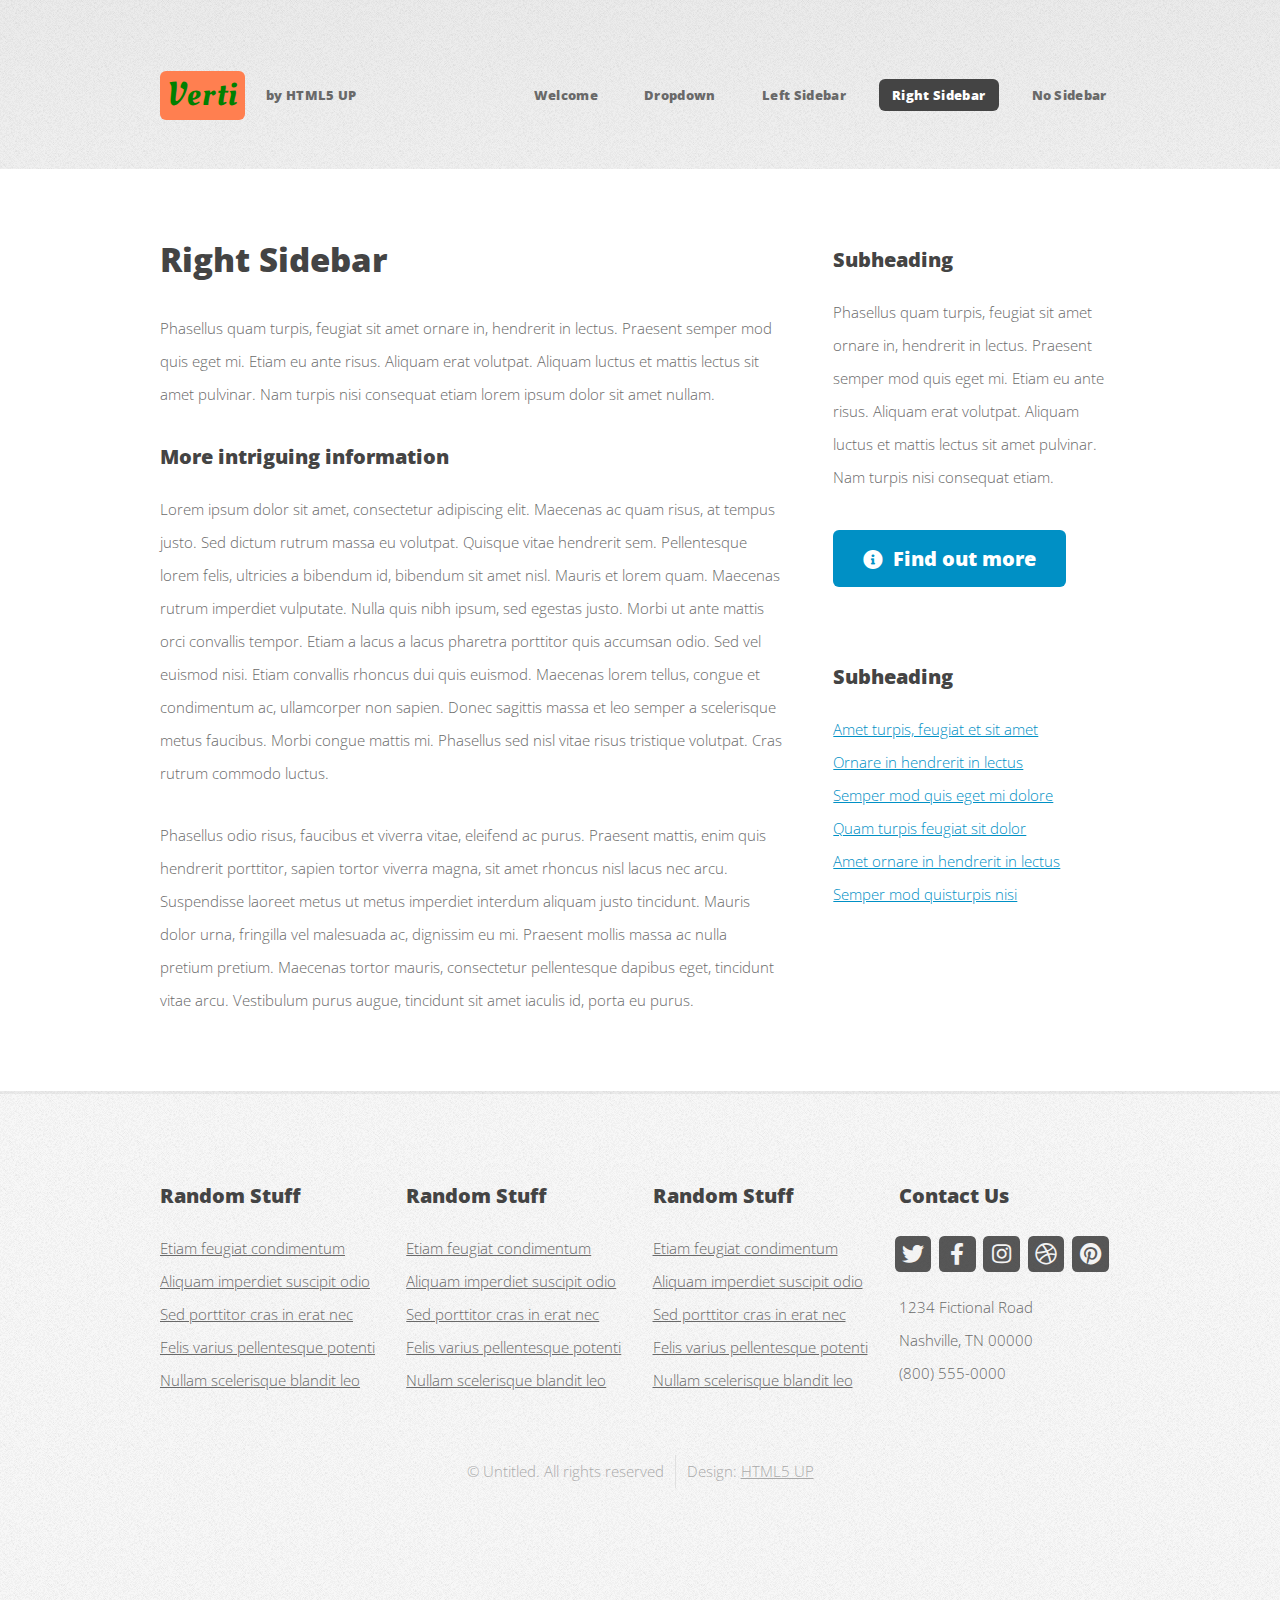
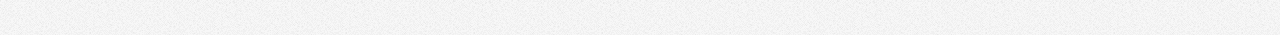
<file: right-sidebar.html>
<!DOCTYPE HTML>
<!--
	Verti by HTML5 UP
	html5up.net | @ajlkn
	Free for personal and commercial use under the CCA 3.0 license (html5up.net/license)
-->
<html>
	<head>
		<title>Verti by HTML5 UP</title>
		<meta charset="utf-8" />
		<meta name="viewport" content="width=device-width, initial-scale=1, user-scalable=no" />
		<link rel="stylesheet" href="assets/css/main.css" />
	</head>
	<body class="is-preload right-sidebar">
		<div id="page-wrapper">

			<!-- Header -->
				<div id="header-wrapper">
					<header id="header" class="container">

						<!-- Logo -->
							<div id="logo">
								<h1><a href="index.html">Verti</a></h1>
								<span>by HTML5 UP</span>
							</div>

						<!-- Nav -->
							<nav id="nav">
								<ul>
									<li><a href="index.html">Welcome</a></li>
									<li>
										<a href="#">Dropdown</a>
										<ul>
											<li><a href="#">Lorem ipsum dolor</a></li>
											<li><a href="#">Magna phasellus</a></li>
											<li>
												<a href="#">Phasellus consequat</a>
												<ul>
													<li><a href="#">Lorem ipsum dolor</a></li>
													<li><a href="#">Phasellus consequat</a></li>
													<li><a href="#">Magna phasellus</a></li>
													<li><a href="#">Etiam dolore nisl</a></li>
												</ul>
											</li>
											<li><a href="#">Veroeros feugiat</a></li>
										</ul>
									</li>
									<li><a href="left-sidebar.html">Left Sidebar</a></li>
									<li class="current"><a href="right-sidebar.html">Right Sidebar</a></li>
									<li><a href="no-sidebar.html">No Sidebar</a></li>
								</ul>
							</nav>

					</header>
				</div>

			<!-- Main -->
				<div id="main-wrapper">
					<div class="container">
						<div class="row gtr-200">
							<div class="col-8 col-12-medium">
								<div id="content">

									<!-- Content -->
										<article>

											<h2>Right Sidebar</h2>

											<p>Phasellus quam turpis, feugiat sit amet ornare in, hendrerit in lectus.
											Praesent semper mod quis eget mi. Etiam eu ante risus. Aliquam erat volutpat.
											Aliquam luctus et mattis lectus sit amet pulvinar. Nam turpis nisi
											consequat etiam lorem ipsum dolor sit amet nullam.</p>

											<h3>More intriguing information</h3>
											<p>Lorem ipsum dolor sit amet, consectetur adipiscing elit. Maecenas ac quam risus, at tempus
											justo. Sed dictum rutrum massa eu volutpat. Quisque vitae hendrerit sem. Pellentesque lorem felis,
											ultricies a bibendum id, bibendum sit amet nisl. Mauris et lorem quam. Maecenas rutrum imperdiet
											vulputate. Nulla quis nibh ipsum, sed egestas justo. Morbi ut ante mattis orci convallis tempor.
											Etiam a lacus a lacus pharetra porttitor quis accumsan odio. Sed vel euismod nisi. Etiam convallis
											rhoncus dui quis euismod. Maecenas lorem tellus, congue et condimentum ac, ullamcorper non sapien.
											Donec sagittis massa et leo semper a scelerisque metus faucibus. Morbi congue mattis mi.
											Phasellus sed nisl vitae risus tristique volutpat. Cras rutrum commodo luctus.</p>

											<p>Phasellus odio risus, faucibus et viverra vitae, eleifend ac purus. Praesent mattis, enim
											quis hendrerit porttitor, sapien tortor viverra magna, sit amet rhoncus nisl lacus nec arcu.
											Suspendisse laoreet metus ut metus imperdiet interdum aliquam justo tincidunt. Mauris dolor urna,
											fringilla vel malesuada ac, dignissim eu mi. Praesent mollis massa ac nulla pretium pretium.
											Maecenas tortor mauris, consectetur pellentesque dapibus eget, tincidunt vitae arcu.
											Vestibulum purus augue, tincidunt sit amet iaculis id, porta eu purus.</p>

										</article>

								</div>
							</div>
							<div class="col-4 col-12-medium">
								<div id="sidebar">

									<!-- Sidebar -->
										<section>
											<h3>Subheading</h3>
											<p>Phasellus quam turpis, feugiat sit amet ornare in, hendrerit in lectus.
											Praesent semper mod quis eget mi. Etiam eu ante risus. Aliquam erat volutpat.
											Aliquam luctus et mattis lectus sit amet pulvinar. Nam turpis nisi
											consequat etiam.</p>
											<footer>
												<a href="#" class="button icon solid fa-info-circle">Find out more</a>
											</footer>
										</section>

										<section>
											<h3>Subheading</h3>
											<ul class="style2">
												<li><a href="#">Amet turpis, feugiat et sit amet</a></li>
												<li><a href="#">Ornare in hendrerit in lectus</a></li>
												<li><a href="#">Semper mod quis eget mi dolore</a></li>
												<li><a href="#">Quam turpis feugiat sit dolor</a></li>
												<li><a href="#">Amet ornare in hendrerit in lectus</a></li>
												<li><a href="#">Semper mod quisturpis nisi</a></li>
											</ul>
										</section>

								</div>
							</div>
						</div>
					</div>
				</div>

			<!-- Footer -->
				<div id="footer-wrapper">
					<footer id="footer" class="container">
						<div class="row">
							<div class="col-3 col-6-medium col-12-small">

								<!-- Links -->
									<section class="widget links">
										<h3>Random Stuff</h3>
										<ul class="style2">
											<li><a href="#">Etiam feugiat condimentum</a></li>
											<li><a href="#">Aliquam imperdiet suscipit odio</a></li>
											<li><a href="#">Sed porttitor cras in erat nec</a></li>
											<li><a href="#">Felis varius pellentesque potenti</a></li>
											<li><a href="#">Nullam scelerisque blandit leo</a></li>
										</ul>
									</section>

							</div>
							<div class="col-3 col-6-medium col-12-small">

								<!-- Links -->
									<section class="widget links">
										<h3>Random Stuff</h3>
										<ul class="style2">
											<li><a href="#">Etiam feugiat condimentum</a></li>
											<li><a href="#">Aliquam imperdiet suscipit odio</a></li>
											<li><a href="#">Sed porttitor cras in erat nec</a></li>
											<li><a href="#">Felis varius pellentesque potenti</a></li>
											<li><a href="#">Nullam scelerisque blandit leo</a></li>
										</ul>
									</section>

							</div>
							<div class="col-3 col-6-medium col-12-small">

								<!-- Links -->
									<section class="widget links">
										<h3>Random Stuff</h3>
										<ul class="style2">
											<li><a href="#">Etiam feugiat condimentum</a></li>
											<li><a href="#">Aliquam imperdiet suscipit odio</a></li>
											<li><a href="#">Sed porttitor cras in erat nec</a></li>
											<li><a href="#">Felis varius pellentesque potenti</a></li>
											<li><a href="#">Nullam scelerisque blandit leo</a></li>
										</ul>
									</section>

							</div>
							<div class="col-3 col-6-medium col-12-small">

								<!-- Contact -->
									<section class="widget contact">
										<h3>Contact Us</h3>
										<ul>
											<li><a href="#" class="icon brands fa-twitter"><span class="label">Twitter</span></a></li>
											<li><a href="#" class="icon brands fa-facebook-f"><span class="label">Facebook</span></a></li>
											<li><a href="#" class="icon brands fa-instagram"><span class="label">Instagram</span></a></li>
											<li><a href="#" class="icon brands fa-dribbble"><span class="label">Dribbble</span></a></li>
											<li><a href="#" class="icon brands fa-pinterest"><span class="label">Pinterest</span></a></li>
										</ul>
										<p>1234 Fictional Road<br />
										Nashville, TN 00000<br />
										(800) 555-0000</p>
									</section>

							</div>
						</div>
						<div class="row">
							<div class="col-12">
								<div id="copyright">
									<ul class="menu">
										<li>&copy; Untitled. All rights reserved</li><li>Design: <a href="http://html5up.net">HTML5 UP</a></li>
									</ul>
								</div>
							</div>
						</div>
					</footer>
				</div>

			</div>

		<!-- Scripts -->

			<script src="assets/js/jquery.min.js"></script>
			<script src="assets/js/jquery.dropotron.min.js"></script>
			<script src="assets/js/browser.min.js"></script>
			<script src="assets/js/breakpoints.min.js"></script>
			<script src="assets/js/util.js"></script>
			<script src="assets/js/main.js"></script>

	</body>
</html>
</file>
<file: first site/style.css>
body {
    font-family: 'Poller One', cursive;
    font-size: 25px;
    color:green;
}

#heading1 {
    background-color:lavender;
}
#bodytext {
    background-color:orange;
}

#col1 {
    width:500px;
    position: relative ;
    right:-100px;
}

#photos {
    background-color:lavender;
    position:relative;
    left:100px;
}

#contactus {
background-color:lavender;
font-size:25px;
position: relative;
left:100px;
}
</file>
<file: style.css>
body {
    font-family: 'Poller One', cursive;
    font-size: 25px;
    color:green;
}

#heading1 {
    background-color:lavender;
}
#bodytext {
    background-color:orange;
}

#col1 {
    width:500px;
    position: relative ;
    right:-100px;
}

#photos {
    background-color:lavender;
    position:relative;
    left:100px;
}

#contactus {
background-color:lavender;
font-size:25px;
position: relative;
left:100px;
}
</file>
<file: assets/css/main.css>
@import url("fontawesome-all.min.css");
@import url("https://fonts.googleapis.com/css?family=Oleo+Script:400|Open+Sans:300,300italic,600,600italic,800");

/*
	Verti by HTML5 UP
	html5up.net | @ajlkn
	Free for personal and commercial use under the CCA 3.0 license (html5up.net/license)
*/

html, body, div, span, applet, object,
iframe, h1, h2, h3, h4, h5, h6, p, blockquote,
pre, a, abbr, acronym, address, big, cite,
code, del, dfn, em, img, ins, kbd, q, s, samp,
small, strike, strong, sub, sup, tt, var, b,
u, i, center, dl, dt, dd, ol, ul, li, fieldset,
form, label, legend, table, caption, tbody,
tfoot, thead, tr, th, td, article, aside,
canvas, details, embed, figure, figcaption,
footer, header, hgroup, menu, nav, output, ruby,
section, summary, time, mark, audio, video {
	margin: 0;
	padding: 0;
	border: 0;
	font-size: 100%;
	font: inherit;
	vertical-align: baseline;}

article, aside, details, figcaption, figure,
footer, header, hgroup, menu, nav, section {
	display: block;}

body {
	line-height: 1;
}

ol, ul {
	list-style: none;
}

blockquote, q {
	quotes: none;
}

	blockquote:before, blockquote:after, q:before, q:after {
		content: '';
		content: none;
	}

table {
	border-collapse: collapse;
	border-spacing: 0;
}

body {
	-webkit-text-size-adjust: none;
}

mark {
	background-color: transparent;
	color: inherit;
}

input::-moz-focus-inner {
	border: 0;
	padding: 0;
}

input, select, textarea {
	-moz-appearance: none;
	-webkit-appearance: none;
	-ms-appearance: none;
	appearance: none;
}

/* Basic */

	@-ms-viewport {
		width: device-width;
	}

	html {
		box-sizing: border-box;
	}

	*, *:before, *:after {
		box-sizing: inherit;
	}

	body {
		background-image: -moz-linear-gradient(top, rgba(0, 0, 0, 0.05), rgba(0, 0, 0, 0)), url("images/bg01.png");
		background-image: -webkit-linear-gradient(top, rgba(0, 0, 0, 0.05), rgba(0, 0, 0, 0)), url("images/bg01.png");
		background-image: -ms-linear-gradient(top, rgba(0, 0, 0, 0.05), rgba(0, 0, 0, 0)), url("images/bg01.png");
		background-image: linear-gradient(top, rgba(0, 0, 0, 0.05), rgba(0, 0, 0, 0)), url("images/bg01.png");
		background-color: #f7f7f7;
		background-position: top left, top left;
		background-repeat: repeat-x, repeat;
		background-size: 100% 30em, auto;
		font-family: 'Open Sans', sans-serif;
		font-size: 13pt;
		color: #696969;
		font-weight: 300;
		line-height: 2.25em;
	}

		body.is-preload *, body.is-preload *:before, body.is-preload *:after {
			-moz-animation: none !important;
			-webkit-animation: none !important;
			-ms-animation: none !important;
			animation: none !important;
			-moz-transition: none !important;
			-webkit-transition: none !important;
			-ms-transition: none !important;
			transition: none !important;
		}

	input, select, textarea {
		font-family: 'Open Sans', sans-serif;
		font-size: 13pt;
		color: #696969;
		font-weight: 300;
		line-height: 2.25em;
	}

	a {
		color: #0090c5;
		text-decoration: underline;
	}

		a:hover {
			text-decoration: none;
		}

	h1, h2, h3, h4, h5, h6 {
		color: #444;
		font-weight: 800;
	}

		h1 a, h2 a, h3 a, h4 a, h5 a, h6 a {
			color: inherit;
			text-decoration: none;
			outline: 0;
		}

	h2 {
		font-size: 2.25em;
		margin: 0 0 1.1em 0;
		line-height: 1em;
	}

	h3 {
		font-size: 1.35em;
		margin: 0 0 1em 0;
	}

	b, strong {
		font-weight: 600;
		color: #444;
	}

	i, em {
		font-style: italic;
	}

	br.clear {
		clear: both;
	}

	sub {
		position: relative;
		top: 0.5em;
		font-size: 0.8em;
	}

	sup {
		position: relative;
		top: -0.5em;
		font-size: 0.8em;
	}

	hr {
		border: 0;
		border-top: solid 1px #eee;
	}

	blockquote {
		border-left: solid 0.5em #eee;
		padding: 1em 0 1em 2em;
		font-style: italic;
	}

	p, ul, ol, dl, table {
		margin-bottom: 2em;
	}

/* Container */

	.container {
		margin: 0 auto;
		max-width: 100%;
		width: 1400px;
	}

		@media screen and (max-width: 1680px) {

			.container {
				width: 1200px;
			}

		}

		@media screen and (max-width: 1280px) {

			.container {
				width: 960px;
			}

		}

		@media screen and (max-width: 980px) {

			.container {
				width: 90%;
			}

		}

		@media screen and (max-width: 736px) {

			.container {
				width: 100%;
			}

		}

/* Row */

	.row {
		display: flex;
		flex-wrap: wrap;
		box-sizing: border-box;
		align-items: stretch;
	}

		.row > * {
			box-sizing: border-box;
		}

		.row.gtr-uniform > * > :last-child {
			margin-bottom: 0;
		}

		.row.aln-left {
			justify-content: flex-start;
		}

		.row.aln-center {
			justify-content: center;
		}

		.row.aln-right {
			justify-content: flex-end;
		}

		.row.aln-top {
			align-items: flex-start;
		}

		.row.aln-middle {
			align-items: center;
		}

		.row.aln-bottom {
			align-items: flex-end;
		}

		.row > .imp {
			order: -1;
		}

		.row > .col-1 {
			width: 8.33333%;
		}

		.row > .off-1 {
			margin-left: 8.33333%;
		}

		.row > .col-2 {
			width: 16.66667%;
		}

		.row > .off-2 {
			margin-left: 16.66667%;
		}

		.row > .col-3 {
			width: 25%;
		}

		.row > .off-3 {
			margin-left: 25%;
		}

		.row > .col-4 {
			width: 33.33333%;
		}

		.row > .off-4 {
			margin-left: 33.33333%;
		}

		.row > .col-5 {
			width: 41.66667%;
		}

		.row > .off-5 {
			margin-left: 41.66667%;
		}

		.row > .col-6 {
			width: 50%;
		}

		.row > .off-6 {
			margin-left: 50%;
		}

		.row > .col-7 {
			width: 58.33333%;
		}

		.row > .off-7 {
			margin-left: 58.33333%;
		}

		.row > .col-8 {
			width: 66.66667%;
		}

		.row > .off-8 {
			margin-left: 66.66667%;
		}

		.row > .col-9 {
			width: 75%;
		}

		.row > .off-9 {
			margin-left: 75%;
		}

		.row > .col-10 {
			width: 83.33333%;
		}

		.row > .off-10 {
			margin-left: 83.33333%;
		}

		.row > .col-11 {
			width: 91.66667%;
		}

		.row > .off-11 {
			margin-left: 91.66667%;
		}

		.row > .col-12 {
			width: 100%;
		}

		.row > .off-12 {
			margin-left: 100%;
		}

		.row.gtr-0 {
			margin-top: 0px;
			margin-left: 0px;
		}

			.row.gtr-0 > * {
				padding: 0px 0 0 0px;
			}

			.row.gtr-0.gtr-uniform {
				margin-top: 0px;
			}

				.row.gtr-0.gtr-uniform > * {
					padding-top: 0px;
				}

		.row.gtr-25 {
			margin-top: -10px;
			margin-left: -10px;
		}

			.row.gtr-25 > * {
				padding: 10px 0 0 10px;
			}

			.row.gtr-25.gtr-uniform {
				margin-top: -10px;
			}

				.row.gtr-25.gtr-uniform > * {
					padding-top: 10px;
				}

		.row.gtr-50 {
			margin-top: -20px;
			margin-left: -20px;
		}

			.row.gtr-50 > * {
				padding: 20px 0 0 20px;
			}

			.row.gtr-50.gtr-uniform {
				margin-top: -20px;
			}

				.row.gtr-50.gtr-uniform > * {
					padding-top: 20px;
				}

		.row {
			margin-top: -40px;
			margin-left: -40px;
		}

			.row > * {
				padding: 40px 0 0 40px;
			}

			.row.gtr-uniform {
				margin-top: -40px;
			}

				.row.gtr-uniform > * {
					padding-top: 40px;
				}

		.row.gtr-150 {
			margin-top: -60px;
			margin-left: -60px;
		}

			.row.gtr-150 > * {
				padding: 60px 0 0 60px;
			}

			.row.gtr-150.gtr-uniform {
				margin-top: -60px;
			}

				.row.gtr-150.gtr-uniform > * {
					padding-top: 60px;
				}

		.row.gtr-200 {
			margin-top: -80px;
			margin-left: -80px;
		}

			.row.gtr-200 > * {
				padding: 80px 0 0 80px;
			}

			.row.gtr-200.gtr-uniform {
				margin-top: -80px;
			}

				.row.gtr-200.gtr-uniform > * {
					padding-top: 80px;
				}

		@media screen and (max-width: 1680px) {

			.row {
				display: flex;
				flex-wrap: wrap;
				box-sizing: border-box;
				align-items: stretch;
			}

				.row > * {
					box-sizing: border-box;
				}

				.row.gtr-uniform > * > :last-child {
					margin-bottom: 0;
				}

				.row.aln-left {
					justify-content: flex-start;
				}

				.row.aln-center {
					justify-content: center;
				}

				.row.aln-right {
					justify-content: flex-end;
				}

				.row.aln-top {
					align-items: flex-start;
				}

				.row.aln-middle {
					align-items: center;
				}

				.row.aln-bottom {
					align-items: flex-end;
				}

				.row > .imp-xlarge {
					order: -1;
				}

				.row > .col-1-xlarge {
					width: 8.33333%;
				}

				.row > .off-1-xlarge {
					margin-left: 8.33333%;
				}

				.row > .col-2-xlarge {
					width: 16.66667%;
				}

				.row > .off-2-xlarge {
					margin-left: 16.66667%;
				}

				.row > .col-3-xlarge {
					width: 25%;
				}

				.row > .off-3-xlarge {
					margin-left: 25%;
				}

				.row > .col-4-xlarge {
					width: 33.33333%;
				}

				.row > .off-4-xlarge {
					margin-left: 33.33333%;
				}

				.row > .col-5-xlarge {
					width: 41.66667%;
				}

				.row > .off-5-xlarge {
					margin-left: 41.66667%;
				}

				.row > .col-6-xlarge {
					width: 50%;
				}

				.row > .off-6-xlarge {
					margin-left: 50%;
				}

				.row > .col-7-xlarge {
					width: 58.33333%;
				}

				.row > .off-7-xlarge {
					margin-left: 58.33333%;
				}

				.row > .col-8-xlarge {
					width: 66.66667%;
				}

				.row > .off-8-xlarge {
					margin-left: 66.66667%;
				}

				.row > .col-9-xlarge {
					width: 75%;
				}

				.row > .off-9-xlarge {
					margin-left: 75%;
				}

				.row > .col-10-xlarge {
					width: 83.33333%;
				}

				.row > .off-10-xlarge {
					margin-left: 83.33333%;
				}

				.row > .col-11-xlarge {
					width: 91.66667%;
				}

				.row > .off-11-xlarge {
					margin-left: 91.66667%;
				}

				.row > .col-12-xlarge {
					width: 100%;
				}

				.row > .off-12-xlarge {
					margin-left: 100%;
				}

				.row.gtr-0 {
					margin-top: 0px;
					margin-left: 0px;
				}

					.row.gtr-0 > * {
						padding: 0px 0 0 0px;
					}

					.row.gtr-0.gtr-uniform {
						margin-top: 0px;
					}

						.row.gtr-0.gtr-uniform > * {
							padding-top: 0px;
						}

				.row.gtr-25 {
					margin-top: -10px;
					margin-left: -10px;
				}

					.row.gtr-25 > * {
						padding: 10px 0 0 10px;
					}

					.row.gtr-25.gtr-uniform {
						margin-top: -10px;
					}

						.row.gtr-25.gtr-uniform > * {
							padding-top: 10px;
						}

				.row.gtr-50 {
					margin-top: -20px;
					margin-left: -20px;
				}

					.row.gtr-50 > * {
						padding: 20px 0 0 20px;
					}

					.row.gtr-50.gtr-uniform {
						margin-top: -20px;
					}

						.row.gtr-50.gtr-uniform > * {
							padding-top: 20px;
						}

				.row {
					margin-top: -40px;
					margin-left: -40px;
				}

					.row > * {
						padding: 40px 0 0 40px;
					}

					.row.gtr-uniform {
						margin-top: -40px;
					}

						.row.gtr-uniform > * {
							padding-top: 40px;
						}

				.row.gtr-150 {
					margin-top: -60px;
					margin-left: -60px;
				}

					.row.gtr-150 > * {
						padding: 60px 0 0 60px;
					}

					.row.gtr-150.gtr-uniform {
						margin-top: -60px;
					}

						.row.gtr-150.gtr-uniform > * {
							padding-top: 60px;
						}

				.row.gtr-200 {
					margin-top: -80px;
					margin-left: -80px;
				}

					.row.gtr-200 > * {
						padding: 80px 0 0 80px;
					}

					.row.gtr-200.gtr-uniform {
						margin-top: -80px;
					}

						.row.gtr-200.gtr-uniform > * {
							padding-top: 80px;
						}

		}

		@media screen and (max-width: 1280px) {

			.row {
				display: flex;
				flex-wrap: wrap;
				box-sizing: border-box;
				align-items: stretch;
			}

				.row > * {
					box-sizing: border-box;
				}

				.row.gtr-uniform > * > :last-child {
					margin-bottom: 0;
				}

				.row.aln-left {
					justify-content: flex-start;
				}

				.row.aln-center {
					justify-content: center;
				}

				.row.aln-right {
					justify-content: flex-end;
				}

				.row.aln-top {
					align-items: flex-start;
				}

				.row.aln-middle {
					align-items: center;
				}

				.row.aln-bottom {
					align-items: flex-end;
				}

				.row > .imp-large {
					order: -1;
				}

				.row > .col-1-large {
					width: 8.33333%;
				}

				.row > .off-1-large {
					margin-left: 8.33333%;
				}

				.row > .col-2-large {
					width: 16.66667%;
				}

				.row > .off-2-large {
					margin-left: 16.66667%;
				}

				.row > .col-3-large {
					width: 25%;
				}

				.row > .off-3-large {
					margin-left: 25%;
				}

				.row > .col-4-large {
					width: 33.33333%;
				}

				.row > .off-4-large {
					margin-left: 33.33333%;
				}

				.row > .col-5-large {
					width: 41.66667%;
				}

				.row > .off-5-large {
					margin-left: 41.66667%;
				}

				.row > .col-6-large {
					width: 50%;
				}

				.row > .off-6-large {
					margin-left: 50%;
				}

				.row > .col-7-large {
					width: 58.33333%;
				}

				.row > .off-7-large {
					margin-left: 58.33333%;
				}

				.row > .col-8-large {
					width: 66.66667%;
				}

				.row > .off-8-large {
					margin-left: 66.66667%;
				}

				.row > .col-9-large {
					width: 75%;
				}

				.row > .off-9-large {
					margin-left: 75%;
				}

				.row > .col-10-large {
					width: 83.33333%;
				}

				.row > .off-10-large {
					margin-left: 83.33333%;
				}

				.row > .col-11-large {
					width: 91.66667%;
				}

				.row > .off-11-large {
					margin-left: 91.66667%;
				}

				.row > .col-12-large {
					width: 100%;
				}

				.row > .off-12-large {
					margin-left: 100%;
				}

				.row.gtr-0 {
					margin-top: 0px;
					margin-left: 0px;
				}

					.row.gtr-0 > * {
						padding: 0px 0 0 0px;
					}

					.row.gtr-0.gtr-uniform {
						margin-top: 0px;
					}

						.row.gtr-0.gtr-uniform > * {
							padding-top: 0px;
						}

				.row.gtr-25 {
					margin-top: -6.25px;
					margin-left: -6.25px;
				}

					.row.gtr-25 > * {
						padding: 6.25px 0 0 6.25px;
					}

					.row.gtr-25.gtr-uniform {
						margin-top: -6.25px;
					}

						.row.gtr-25.gtr-uniform > * {
							padding-top: 6.25px;
						}

				.row.gtr-50 {
					margin-top: -12.5px;
					margin-left: -12.5px;
				}

					.row.gtr-50 > * {
						padding: 12.5px 0 0 12.5px;
					}

					.row.gtr-50.gtr-uniform {
						margin-top: -12.5px;
					}

						.row.gtr-50.gtr-uniform > * {
							padding-top: 12.5px;
						}

				.row {
					margin-top: -25px;
					margin-left: -25px;
				}

					.row > * {
						padding: 25px 0 0 25px;
					}

					.row.gtr-uniform {
						margin-top: -25px;
					}

						.row.gtr-uniform > * {
							padding-top: 25px;
						}

				.row.gtr-150 {
					margin-top: -37.5px;
					margin-left: -37.5px;
				}

					.row.gtr-150 > * {
						padding: 37.5px 0 0 37.5px;
					}

					.row.gtr-150.gtr-uniform {
						margin-top: -37.5px;
					}

						.row.gtr-150.gtr-uniform > * {
							padding-top: 37.5px;
						}

				.row.gtr-200 {
					margin-top: -50px;
					margin-left: -50px;
				}

					.row.gtr-200 > * {
						padding: 50px 0 0 50px;
					}

					.row.gtr-200.gtr-uniform {
						margin-top: -50px;
					}

						.row.gtr-200.gtr-uniform > * {
							padding-top: 50px;
						}

		}

		@media screen and (max-width: 980px) {

			.row {
				display: flex;
				flex-wrap: wrap;
				box-sizing: border-box;
				align-items: stretch;
			}

				.row > * {
					box-sizing: border-box;
				}

				.row.gtr-uniform > * > :last-child {
					margin-bottom: 0;
				}

				.row.aln-left {
					justify-content: flex-start;
				}

				.row.aln-center {
					justify-content: center;
				}

				.row.aln-right {
					justify-content: flex-end;
				}

				.row.aln-top {
					align-items: flex-start;
				}

				.row.aln-middle {
					align-items: center;
				}

				.row.aln-bottom {
					align-items: flex-end;
				}

				.row > .imp-medium {
					order: -1;
				}

				.row > .col-1-medium {
					width: 8.33333%;
				}

				.row > .off-1-medium {
					margin-left: 8.33333%;
				}

				.row > .col-2-medium {
					width: 16.66667%;
				}

				.row > .off-2-medium {
					margin-left: 16.66667%;
				}

				.row > .col-3-medium {
					width: 25%;
				}

				.row > .off-3-medium {
					margin-left: 25%;
				}

				.row > .col-4-medium {
					width: 33.33333%;
				}

				.row > .off-4-medium {
					margin-left: 33.33333%;
				}

				.row > .col-5-medium {
					width: 41.66667%;
				}

				.row > .off-5-medium {
					margin-left: 41.66667%;
				}

				.row > .col-6-medium {
					width: 50%;
				}

				.row > .off-6-medium {
					margin-left: 50%;
				}

				.row > .col-7-medium {
					width: 58.33333%;
				}

				.row > .off-7-medium {
					margin-left: 58.33333%;
				}

				.row > .col-8-medium {
					width: 66.66667%;
				}

				.row > .off-8-medium {
					margin-left: 66.66667%;
				}

				.row > .col-9-medium {
					width: 75%;
				}

				.row > .off-9-medium {
					margin-left: 75%;
				}

				.row > .col-10-medium {
					width: 83.33333%;
				}

				.row > .off-10-medium {
					margin-left: 83.33333%;
				}

				.row > .col-11-medium {
					width: 91.66667%;
				}

				.row > .off-11-medium {
					margin-left: 91.66667%;
				}

				.row > .col-12-medium {
					width: 100%;
				}

				.row > .off-12-medium {
					margin-left: 100%;
				}

				.row.gtr-0 {
					margin-top: 0px;
					margin-left: 0px;
				}

					.row.gtr-0 > * {
						padding: 0px 0 0 0px;
					}

					.row.gtr-0.gtr-uniform {
						margin-top: 0px;
					}

						.row.gtr-0.gtr-uniform > * {
							padding-top: 0px;
						}

				.row.gtr-25 {
					margin-top: -6.25px;
					margin-left: -6.25px;
				}

					.row.gtr-25 > * {
						padding: 6.25px 0 0 6.25px;
					}

					.row.gtr-25.gtr-uniform {
						margin-top: -6.25px;
					}

						.row.gtr-25.gtr-uniform > * {
							padding-top: 6.25px;
						}

				.row.gtr-50 {
					margin-top: -12.5px;
					margin-left: -12.5px;
				}

					.row.gtr-50 > * {
						padding: 12.5px 0 0 12.5px;
					}

					.row.gtr-50.gtr-uniform {
						margin-top: -12.5px;
					}

						.row.gtr-50.gtr-uniform > * {
							padding-top: 12.5px;
						}

				.row {
					margin-top: -25px;
					margin-left: -25px;
				}

					.row > * {
						padding: 25px 0 0 25px;
					}

					.row.gtr-uniform {
						margin-top: -25px;
					}

						.row.gtr-uniform > * {
							padding-top: 25px;
						}

				.row.gtr-150 {
					margin-top: -37.5px;
					margin-left: -37.5px;
				}

					.row.gtr-150 > * {
						padding: 37.5px 0 0 37.5px;
					}

					.row.gtr-150.gtr-uniform {
						margin-top: -37.5px;
					}

						.row.gtr-150.gtr-uniform > * {
							padding-top: 37.5px;
						}

				.row.gtr-200 {
					margin-top: -50px;
					margin-left: -50px;
				}

					.row.gtr-200 > * {
						padding: 50px 0 0 50px;
					}

					.row.gtr-200.gtr-uniform {
						margin-top: -50px;
					}

						.row.gtr-200.gtr-uniform > * {
							padding-top: 50px;
						}

		}

		@media screen and (max-width: 736px) {

			.row {
				display: flex;
				flex-wrap: wrap;
				box-sizing: border-box;
				align-items: stretch;
			}

				.row > * {
					box-sizing: border-box;
				}

				.row.gtr-uniform > * > :last-child {
					margin-bottom: 0;
				}

				.row.aln-left {
					justify-content: flex-start;
				}

				.row.aln-center {
					justify-content: center;
				}

				.row.aln-right {
					justify-content: flex-end;
				}

				.row.aln-top {
					align-items: flex-start;
				}

				.row.aln-middle {
					align-items: center;
				}

				.row.aln-bottom {
					align-items: flex-end;
				}

				.row > .imp-small {
					order: -1;
				}

				.row > .col-1-small {
					width: 8.33333%;
				}

				.row > .off-1-small {
					margin-left: 8.33333%;
				}

				.row > .col-2-small {
					width: 16.66667%;
				}

				.row > .off-2-small {
					margin-left: 16.66667%;
				}

				.row > .col-3-small {
					width: 25%;
				}

				.row > .off-3-small {
					margin-left: 25%;
				}

				.row > .col-4-small {
					width: 33.33333%;
				}

				.row > .off-4-small {
					margin-left: 33.33333%;
				}

				.row > .col-5-small {
					width: 41.66667%;
				}

				.row > .off-5-small {
					margin-left: 41.66667%;
				}

				.row > .col-6-small {
					width: 50%;
				}

				.row > .off-6-small {
					margin-left: 50%;
				}

				.row > .col-7-small {
					width: 58.33333%;
				}

				.row > .off-7-small {
					margin-left: 58.33333%;
				}

				.row > .col-8-small {
					width: 66.66667%;
				}

				.row > .off-8-small {
					margin-left: 66.66667%;
				}

				.row > .col-9-small {
					width: 75%;
				}

				.row > .off-9-small {
					margin-left: 75%;
				}

				.row > .col-10-small {
					width: 83.33333%;
				}

				.row > .off-10-small {
					margin-left: 83.33333%;
				}

				.row > .col-11-small {
					width: 91.66667%;
				}

				.row > .off-11-small {
					margin-left: 91.66667%;
				}

				.row > .col-12-small {
					width: 100%;
				}

				.row > .off-12-small {
					margin-left: 100%;
				}

				.row.gtr-0 {
					margin-top: 0px;
					margin-left: 0px;
				}

					.row.gtr-0 > * {
						padding: 0px 0 0 0px;
					}

					.row.gtr-0.gtr-uniform {
						margin-top: 0px;
					}

						.row.gtr-0.gtr-uniform > * {
							padding-top: 0px;
						}

				.row.gtr-25 {
					margin-top: -5px;
					margin-left: -5px;
				}

					.row.gtr-25 > * {
						padding: 5px 0 0 5px;
					}

					.row.gtr-25.gtr-uniform {
						margin-top: -5px;
					}

						.row.gtr-25.gtr-uniform > * {
							padding-top: 5px;
						}

				.row.gtr-50 {
					margin-top: -10px;
					margin-left: -10px;
				}

					.row.gtr-50 > * {
						padding: 10px 0 0 10px;
					}

					.row.gtr-50.gtr-uniform {
						margin-top: -10px;
					}

						.row.gtr-50.gtr-uniform > * {
							padding-top: 10px;
						}

				.row {
					margin-top: -20px;
					margin-left: -20px;
				}

					.row > * {
						padding: 20px 0 0 20px;
					}

					.row.gtr-uniform {
						margin-top: -20px;
					}

						.row.gtr-uniform > * {
							padding-top: 20px;
						}

				.row.gtr-150 {
					margin-top: -30px;
					margin-left: -30px;
				}

					.row.gtr-150 > * {
						padding: 30px 0 0 30px;
					}

					.row.gtr-150.gtr-uniform {
						margin-top: -30px;
					}

						.row.gtr-150.gtr-uniform > * {
							padding-top: 30px;
						}

				.row.gtr-200 {
					margin-top: -40px;
					margin-left: -40px;
				}

					.row.gtr-200 > * {
						padding: 40px 0 0 40px;
					}

					.row.gtr-200.gtr-uniform {
						margin-top: -40px;
					}

						.row.gtr-200.gtr-uniform > * {
							padding-top: 40px;
						}

		}

/* Section/Article */

	section, article {
		margin-bottom: 5em;
	}

	section > :last-child,
	article > :last-child,
	section:last-child,
	article:last-child {
		margin-bottom: 0;
	}

	header {
		margin: 0 0 2em 0;
	}

		header h2, header h3 {
			margin: 0 0 0.25em 0;
		}

		header p {
			margin: 0;
		}

	footer {
		margin: 2.5em 0 0 0;
	}

/* Forms */

	form label {
		display: block;
		font-weight: 800;
		margin: 0 0 1em 0;
		font-size: 0.8em;
		color: #444;
	}

	form input[type="text"],
	form input[type="email"],
	form input[type="password"],
	form select,
	form textarea {
		-webkit-appearance: none;
		display: block;
		width: 100%;
		border-radius: 8px;
		border: solid 1px #eee;
	}

		form input[type="text"]:focus,
		form input[type="email"]:focus,
		form input[type="password"]:focus,
		form select:focus,
		form textarea:focus {
			border-color: #0090c5;
		}

	form input[type="text"],
	form input[type="email"],
	form input[type="password"] {
		line-height: 3em;
		padding: 0 1em;
	}

	form select {
		line-height: 3em;
		padding: 0 1em;
	}

	form textarea {
		min-height: 9em;
		padding: 1em;
	}

	form ::-webkit-input-placeholder {
		color: #555 !important;
	}

	form :-moz-placeholder {
		color: #555 !important;
	}

	form ::-moz-placeholder {
		color: #555 !important;
	}

	form :-ms-input-placeholder {
		color: #555 !important;
	}

	form ::-moz-focus-inner {
		border: 0;
	}

/* Tables */

	table {
		width: 100%;
	}

		table tr {
			border-top: solid 1px #eee;
		}

			table tr:first-child {
				border-top: 0;
			}

		table td {
			padding: 0.5em 1em 0.5em 1em;
		}

		table th {
			text-align: left;
			padding: 0.5em 1em 0.5em 1em;
			font-weight: 800;
			margin: 0 0 1em 0;
		}

		table thead {
			background: #404248;
			color: #fff;
		}

/* Image */

	.image {
		display: inline-block;
		outline: 0;
	}

		.image img {
			display: block;
			width: 100%;
			border-radius: 8px;
		}

		.image.fit {
			display: block;
			width: 100%;
		}

		.image.featured {
			display: block;
			width: 100%;
			margin: 0 0 2.5em 0;
		}

		.image.left {
			float: left;
			margin: 0 2em 2em 0;
		}

		.image.centered {
			display: block;
			margin: 0 0 2.5em 0;
		}

			.image.centered img {
				margin: 0 auto;
				width: auto;
			}

/* Button */

	input[type="button"],
	input[type="submit"],
	input[type="reset"],
	button,
	.button {
		-moz-transition: background-color .25s ease-in-out;
		-webkit-transition: background-color .25s ease-in-out;
		-ms-transition: background-color .25s ease-in-out;
		transition: background-color .25s ease-in-out;
		-webkit-appearance: none;
		position: relative;
		display: inline-block;
		background: #0090c5;
		color: #fff;
		text-decoration: none;
		border-radius: 6px;
		font-weight: 800;
		outline: 0;
		border: 0;
		cursor: pointer;
		font-size: 1.35em;
		padding: 0.6em 1.5em;
	}

		input[type="button"].icon:before,
		input[type="submit"].icon:before,
		input[type="reset"].icon:before,
		button.icon:before,
		.button.icon:before {
			position: relative;
			margin-right: 0.5em;
			top: 0.05em;
		}

		input[type="button"]:hover,
		input[type="submit"]:hover,
		input[type="reset"]:hover,
		button:hover,
		.button:hover {
			background: #10a0d5;
		}

		input[type="button"]:active,
		input[type="submit"]:active,
		input[type="reset"]:active,
		button:active,
		.button:active {
			background: #20b0e5;
		}

		input[type="button"].alt,
		input[type="submit"].alt,
		input[type="reset"].alt,
		button.alt,
		.button.alt {
			background: #f1f1f1;
			background: rgba(0, 0, 0, 0.05);
			color: #444;
		}

			input[type="button"].alt:hover,
			input[type="submit"].alt:hover,
			input[type="reset"].alt:hover,
			button.alt:hover,
			.button.alt:hover {
				background: #e8e8e8;
				background: rgba(0, 0, 0, 0.085);
			}

			input[type="button"].alt:active,
			input[type="submit"].alt:active,
			input[type="reset"].alt:active,
			button.alt:active,
			.button.alt:active {
				background: #e4e4e4;
				background: rgba(0, 0, 0, 0.15);
			}

		input[type="button"].large,
		input[type="submit"].large,
		input[type="reset"].large,
		button.large,
		.button.large {
			font-size: 2.25em;
			padding: 0.8em 0.9em;
		}

/* List */

	ul {
		list-style: disc;
		padding-left: 1em;
	}

		ul li {
			padding-left: 0.5em;
		}

		ul.style2 {
			list-style: none;
			padding-left: 0;
		}

			ul.style2 li {
				padding-left: 0;
			}

	ol {
		list-style: decimal;
		padding-left: 1.25em;
	}

		ol li {
			padding-left: 0.25em;
		}

/* Actions */

	ul.actions {
		list-style: none;
		padding-left: 0;
	}

		ul.actions li {
			display: inline-block;
			padding: 0 0 0 0.25em;
			margin: 0 0 0 0.25em;
		}

			ul.actions li:first-child {
				margin-left: 0;
				padding-left: 0;
			}

/* Menu */

	ul.menu {
		list-style: none;
		padding-left: 0;
	}

		ul.menu li {
			border-left: solid 1px #e0e0e0;
			display: inline-block;
			padding: 0 0 0 0.75em;
			margin: 0 0 0 0.75em;
		}

			ul.menu li:first-child {
				border-left: 0;
				margin-left: 0;
				padding-left: 0;
			}

/* Box */

	.box {
		background: #fff;
		border-radius: 6px;
		box-shadow: 0px 3px 0px 0px rgba(0, 0, 0, 0.05);
		padding: 2em;
	}

		.box.feature {
			padding: 0;
		}

			.box.feature .inner {
				padding: 4em 2em 3em 2em;
			}

			.box.feature h2 {
				font-size: 1.35em;
			}

			.box.feature p {
				margin: 0;
			}

			.box.feature .image {
				position: relative;
				margin: 0;
			}

				.box.feature .image img {
					border-bottom-left-radius: 0;
					border-bottom-right-radius: 0;
				}

/* Icons */

	.icon {
		text-decoration: none;
		position: relative;
		text-decoration: none;
	}

		.icon:before {
			-moz-osx-font-smoothing: grayscale;
			-webkit-font-smoothing: antialiased;
			display: inline-block;
			font-style: normal;
			font-variant: normal;
			text-rendering: auto;
			line-height: 1;
			text-transform: none !important;
			font-family: 'Font Awesome 5 Free';
			font-weight: 400;
		}

		.icon:before {
			line-height: inherit;
		}

		.icon.solid:before {
			font-weight: 900;
		}

		.icon.brands:before {
			font-family: 'Font Awesome 5 Brands';
		}

		.icon > .label {
			display: none;
		}

/* Widgets */

	.widget.thumbnails .grid {
		margin: 0 0 3em 0;
	}

	.widget.thumbnails .image {
		margin: 0;
	}

	.widget.contact ul {
		list-style: none;
		padding-left: 0;
		overflow: hidden;
		position: relative;
		left: -4px;
		top: 4px;
		margin-bottom: 1.5em;
	}

		.widget.contact ul li {
			display: inline-block;
			margin-right: 0.25em;
			padding-left: 0;
		}

			.widget.contact ul li a {
				-moz-transition: background-color .25s ease-in-out;
				-webkit-transition: background-color .25s ease-in-out;
				-ms-transition: background-color .25s ease-in-out;
				transition: background-color .25s ease-in-out;
				display: inline-block;
				width: 2.5em;
				height: 2.5em;
				text-align: center;
				line-height: 2.5em;
				border-radius: 0.35em;
				outline: 0;
				opacity: 0.75;
				text-decoration: none;
				background: #222222;
			}

				.widget.contact ul li a:before {
					color: #f3f3f3;
					font-size: 1.5em;
					line-height: inherit;
				}

				.widget.contact ul li a:hover {
					background: #444444;
				}

				.widget.contact ul li a:active {
					background: #666666;
				}

/* Wrappers */

	#header-wrapper {
		padding: 4.5em 0 3em 0;
	}

	#features-wrapper {
		padding: 3em 0 3em 0;
	}

	#main-wrapper {
		background: #fff;
		box-shadow: 0px 3px 0px 0px rgba(0, 0, 0, 0.05);
		padding: 5em 0 5em 0;
	}

	#footer-wrapper {
		padding: 6em 0 8em 0;
	}

/* Header */

	#header {
		position: relative;
	}

/* Logo */

	#logo {
		display: inline-block;
	}

		#logo h1 {
			background:coral;
			color: green;
			border-radius: 6px;
			font-family: 'Oleo Script', serif;
			font-weight: 400;
			padding: 0.25em 0.2em 0.25em 0.2em;
			font-size: 2.25em;
			letter-spacing: 0.05em;
			display: inline-block;
			vertical-align: middle;
		}

		#logo span {
			font-weight: 800;
			line-height: 4.5em;
			letter-spacing: 0.025em;
			font-size: 0.9em;
			vertical-align: middle;
			margin: 0 0 0 1.25em;
		}

/* Nav */

	#nav {
		position: absolute;
		right: 0;
		top: 0;
		font-size: 0.9em;
	}

		#nav ul {
			list-style: none;
			padding-left: 0;
		}

			#nav ul li {
				float: left;
				line-height: 4.5em;
				padding-left: 1.5em;
			}

				#nav ul li a, #nav ul li span {
					-moz-transition: background-color .25s ease-in-out;
					-webkit-transition: background-color .25s ease-in-out;
					-ms-transition: background-color .25s ease-in-out;
					transition: background-color .25s ease-in-out;
					font-weight: 800;
					letter-spacing: 0.025em;
					color: #696969;
					text-decoration: none;
					border-radius: 6px;
					padding: 0.5em 1em 0.5em 1em;
				}

				#nav ul li > ul {
					display: none;
				}

				#nav ul li:hover a, #nav ul li:hover span {
					background: #fff;
				}

				#nav ul li.active a, #nav ul li.active span {
					background: #fff;
				}

				#nav ul li.current a {
					background: #444;
					color: #fff;
				}

	.dropotron {
		background: #fff;
		letter-spacing: 0.025em;
		color: #696969;
		text-decoration: none;
		border-radius: 6px;
		padding: 0.75em 0;
		min-width: 15em;
		box-shadow: inset 0 0 0 1px rgba(0, 0, 0, 0.1), 0 0.25em 0.25em 0.1em rgba(0, 0, 0, 0.025);
		margin-top: calc(-0.75em + 1px);
		margin-left: -1px;
		list-style: none;
		padding-left: 0;
	}

		.dropotron li {
			border-top: solid 1px #eee;
			line-height: 3em;
			padding-left: 0;
		}

			.dropotron li:first-child {
				border-top: 0;
			}

			.dropotron li > a, .dropotron li > span {
				-moz-transition: color .25s ease-in-out, background-color .25s ease-in-out;
				-webkit-transition: color .25s ease-in-out, background-color .25s ease-in-out;
				-ms-transition: color .25s ease-in-out, background-color .25s ease-in-out;
				transition: color .25s ease-in-out, background-color .25s ease-in-out;
				text-decoration: none;
				color: inherit;
				display: block;
				padding: 0 1.5em;
			}

				.dropotron li > a:hover, .dropotron li > span:hover {
					background: #eee;
				}

			.dropotron li.active > a, .dropotron li.active > span {
				background: #eee;
			}

		.dropotron.level-0 {
			font-size: 0.8em;
			margin-left: 1.5em;
			margin-top: 0;
		}

			.dropotron.level-0:before {
				content: '';
				position: absolute;
				top: -0.5em;
				left: 1em;
				border-bottom: solid 0.75em #ffffff;
				border-left: solid 0.75em transparent;
				border-right: solid 0.75em transparent;
				z-index: 1;
			}

/* Banner */

	#banner {
		position: relative;
		padding: 4.5em;
	}

		#banner h2 {
			font-size: 3.5em;
			margin: 0.1em 0 0.35em 0;
		}

		#banner p {
			font-size: 2.75em;
			line-height: 1.35em;
			margin: 0;
		}

		#banner .button {
			width: 100%;
			margin-bottom: 0.5em;
		}

			#banner .button.icon:before {
				position: absolute;
				right: 0.15em;
				top: 50%;
				margin-top: -0.5em;
			}

			#banner .button.alt {
				margin-bottom: 0;
			}

		#banner ul {
			list-style: none;
			padding-left: 0;
			margin: 0 0 0 2em;
		}

			#banner ul li {
				padding-left: 0;
			}

/* Footer */

	#footer {
		margin-top: 0;
	}

		#footer a {
			color: inherit;
		}

	#copyright {
		color: #aaa;
		padding: 4em 0 0 0;
		text-align: center;
	}

		#copyright a {
			color: inherit;
		}

/* XLarge */

	@media screen and (max-width: 1680px) {

		/* Basic */

			body, input, select, textarea {
				font-size: 12pt;
			}

	}

/* Large */

	@media screen and (max-width: 1280px) {

		/* Basic */

			body, input, select, textarea {
				font-size: 11pt;
			}

	}

/* Medium */

	#navPanel, #navToggle {
		display: none;
	}

	@media screen and (max-width: 980px) {

		/* Basic */

			html, body {
				overflow-x: hidden;
			}

			body, input, select, textarea {
				font-size: 11pt;
			}

		/* Section/Article */

			section, article {
				clear: both;
				margin-bottom: 3em !important;
			}

			section.last, article.last {
				margin-bottom: 0 !important;
			}

		/* Image */

			.image.left {
				width: 25%;
				margin-bottom: 2em !important;
			}

		/* Menu */

			ul.menu li {
				display: block;
				border: 0 !important;
				padding: 0 !important;
				margin: 0 !important;
			}

		/* Actions */

			ul.actions li {
				display: block;
				padding: 0;
				margin: 1em 0 0 0;
			}

				ul.actions li:first-child {
					margin-top: 0;
				}

		/* Button */

			input[type="button"],
			input[type="submit"],
			input[type="reset"],
			button,
			.button {
				width: 100%;
				text-align: center;
				font-size: 1.35em;
				padding: 0.85em 0 !important;
			}

				input[type="button"].icon,
				input[type="submit"].icon,
				input[type="reset"].icon,
				button.icon,
				.button.icon {
					padding-right: 0.75em !important;
				}

					input[type="button"].icon:before,
					input[type="submit"].icon:before,
					input[type="reset"].icon:before,
					button.icon:before,
					.button.icon:before {
						margin-right: 0.5em;
						top: 0.05em;
					}

		/* Wrappers */

			#header-wrapper {
				padding: 3em 0 1em 0;
				text-align: center;
			}

			#footer-wrapper {
				padding: 6em 0 4em 0;
			}

		/* Header */

			#header {
				margin: 0 auto;
			}

		/* Logo */

			#logo span {
				display: block;
				margin: 0;
			}

		/* Nav */

			#nav {
				display: none;
			}

		/* Banner */

			#banner {
				padding: 4.5em 3em;
				text-align: center;
			}

				#banner ul {
					margin: 2em 0 0 0;
				}

				#banner .button.icon:before {
					position: relative;
					right: auto;
					top: auto;
				}

		/* Content */

			#content {
				border-bottom: solid 1px #e8e8e8;
				padding-bottom: 4em;
				margin-bottom: 0 !important;
			}

				#content > :last-child {
					margin-bottom: 0 !important;
				}

			#sidebar > :last-child {
				margin-bottom: 0 !important;
			}

		/* Footer */

			#copyright {
				padding: 0;
			}

		/* Nav */

			#page-wrapper {
				-moz-backface-visibility: hidden;
				-webkit-backface-visibility: hidden;
				-ms-backface-visibility: hidden;
				backface-visibility: hidden;
				-moz-transition: -moz-transform 0.5s ease;
				-webkit-transition: -webkit-transform 0.5s ease;
				-ms-transition: -ms-transform 0.5s ease;
				transition: transform 0.5s ease;
				padding-bottom: 1px;
			}

			#navToggle {
				-moz-backface-visibility: hidden;
				-webkit-backface-visibility: hidden;
				-ms-backface-visibility: hidden;
				backface-visibility: hidden;
				-moz-transition: -moz-transform 0.5s ease;
				-webkit-transition: -webkit-transform 0.5s ease;
				-ms-transition: -ms-transform 0.5s ease;
				transition: transform 0.5s ease;
				display: block;
				height: 44px;
				left: 0;
				position: fixed;
				top: 0;
				width: 100%;
				z-index: 10001;
			}

				#navToggle .toggle {
					text-decoration: none;
					width: 70px;
					height: 50px;
					opacity: 0.35;
				}

					#navToggle .toggle:before {
						-moz-osx-font-smoothing: grayscale;
						-webkit-font-smoothing: antialiased;
						display: inline-block;
						font-style: normal;
						font-variant: normal;
						text-rendering: auto;
						line-height: 1;
						text-transform: none !important;
						font-family: 'Font Awesome 5 Free';
						font-weight: 900;
					}

					#navToggle .toggle:before {
						display: inline-block;
						text-decoration: none;
						position: absolute;
						left: 6px;
						top: 6px;
						background: rgba(0, 0, 0, 0.5);
						width: 58px;
						height: 38px;
						border-radius: 6px;
						content: '\f0c9';
						color: #fff;
						text-align: center;
						line-height: 38px;
						font-size: 20px;
					}

					#navToggle .toggle:active {
						opacity: 0.75;
					}

			#navPanel {
				-moz-backface-visibility: hidden;
				-webkit-backface-visibility: hidden;
				-ms-backface-visibility: hidden;
				backface-visibility: hidden;
				-moz-transform: translateX(-275px);
				-webkit-transform: translateX(-275px);
				-ms-transform: translateX(-275px);
				transform: translateX(-275px);
				-moz-transition: -moz-transform 0.5s ease;
				-webkit-transition: -webkit-transform 0.5s ease;
				-ms-transition: -ms-transform 0.5s ease;
				transition: transform 0.5s ease;
				display: block;
				height: 100%;
				left: 0;
				overflow-y: auto;
				position: fixed;
				top: 0;
				width: 275px;
				z-index: 10002;
				background: #fff;
				box-shadow: inset -3px 0px 0px 0px #dfdfdf;
				padding: 0 23px 0 20px;
			}

				#navPanel .link {
					display: block;
					text-decoration: none;
					height: 54px;
					line-height: 54px;
					border-top: solid 1px #e8e8e8;
					color: #696969;
				}

					#navPanel .link:first-child {
						border-top: 0;
					}

				#navPanel .indent-1 {
					display: inline-block;
					width: 1em;
				}

				#navPanel .indent-2 {
					display: inline-block;
					width: 2em;
				}

				#navPanel .indent-3 {
					display: inline-block;
					width: 3em;
				}

				#navPanel .indent-4 {
					display: inline-block;
					width: 4em;
				}

				#navPanel .indent-5 {
					display: inline-block;
					width: 5em;
				}

				#navPanel .depth-0 {
					color: #444;
					font-weight: 800;
				}

			body.navPanel-visible #page-wrapper {
				-moz-transform: translateX(275px);
				-webkit-transform: translateX(275px);
				-ms-transform: translateX(275px);
				transform: translateX(275px);
			}

			body.navPanel-visible #navToggle {
				-moz-transform: translateX(275px);
				-webkit-transform: translateX(275px);
				-ms-transform: translateX(275px);
				transform: translateX(275px);
			}

			body.navPanel-visible #navPanel {
				-moz-transform: translateX(0);
				-webkit-transform: translateX(0);
				-ms-transform: translateX(0);
				transform: translateX(0);
			}

	}

/* Small */

	@media screen and (max-width: 736px) {

		/* Basic */

			body, input, select, textarea {
				line-height: 2em;
			}

			h2, h3, h4, h5, h6 {
				font-size: 13pt;
				margin: 0 0 1em 0;
			}

		/* Section/Article */

			section, article {
				clear: both;
				margin-bottom: 3em !important;
			}

				section.last, article.last {
					margin-bottom: 0 !important;
				}

		/* Image */

			.image.left {
				width: 25%;
				margin-bottom: 2em !important;
			}

		/* Menu */

			ul.menu li {
				display: block;
				border: 0 !important;
				padding: 0 !important;
				margin: 0 !important;
			}

		/* Actions */

			ul.actions li {
				display: block;
				padding: 0;
				margin: 1em 0 0 0;
			}

				ul.actions li:first-child {
					margin-top: 0;
				}

		/* Button */

			input[type="button"],
			input[type="submit"],
			input[type="reset"],
			button,
			.button {
				width: 100%;
				text-align: center;
				font-size: 1.25em !important;
				padding: 0.65em 0 !important;
			}

				input[type="button"].icon,
				input[type="submit"].icon,
				input[type="reset"].icon,
				button.icon,
				.button.icon {
					padding-right: 0.75em !important;
				}

					input[type="button"].icon:before,
					input[type="submit"].icon:before,
					input[type="reset"].icon:before,
					button.icon:before,
					.button.icon:before {
						margin-right: 0.5em;
						top: 0.05em;
					}

		/* Box */

			.box {
				padding: 15px 15px 15px 15px;
				margin: 0;
			}

				.box.feature {
					margin: 20px 0 0 0 !important;
					padding: 0;
				}

					.box.feature .inner {
						padding: 30px 15px 30px 15px;
					}

					.box.feature p {
						margin: 0;
					}

					.box.feature .image {
						position: relative;
						margin: 0;
					}

						.box.feature .image img {
							border-bottom-left-radius: 0;
							border-bottom-right-radius: 0;
						}

		/* Widgets */

			.widget.thumbnails .image {
				margin: 0;
			}

			.widget.thumbnails .x {
				padding: 1em 0.5em 0 0;
			}

			.widget.thumbnails .y {
				padding: 1em 0 0 0.5em;
			}

			.widget.thumbnails .row:first-child .x, .widget.thumbnails .row:first-child .y {
				padding-top: 0;
			}

		/* Wrappers */

			#header-wrapper {
				padding: 3em 0 1.5em 0;
			}

			#banner-wrapper {
				padding: 0 15px 0 15px;
			}

			#features-wrapper {
				padding: 0 15px 40px 15px;
			}

			#main-wrapper, #footer-wrapper {
				padding: 40px 30px 40px 30px;
			}

		/* Logo */

			#logo h1 {
				font-size: 2.75em;
				padding: 0.2em 0.275em;
			}

			#logo span {
				line-height: 3em;
			}

		/* Banner */

			#banner {
				text-align: center;
				padding: 15px 15px 15px 15px;
				margin: 0 auto !important;
			}

				#banner h2 {
					font-size: 2em;
					margin: 0.75em 0 0.5em 0;
				}

				#banner p {
					font-size: 1.5em;
					line-height: 1.5em;
					margin: 0;
				}

				#banner ul {
					margin: 0;
				}

				#banner .button {
					margin: 0 0 1em 0;
				}

		/* Content */

			#content {
				padding-bottom: 3em;
			}

		/* Footer */

			#footer section {
				border-bottom: solid 1px #ccc;
				padding-bottom: 3em;
				margin-bottom: 1em !important;
			}

			#copyright {
				text-align: left;
			}

	}
</file>
